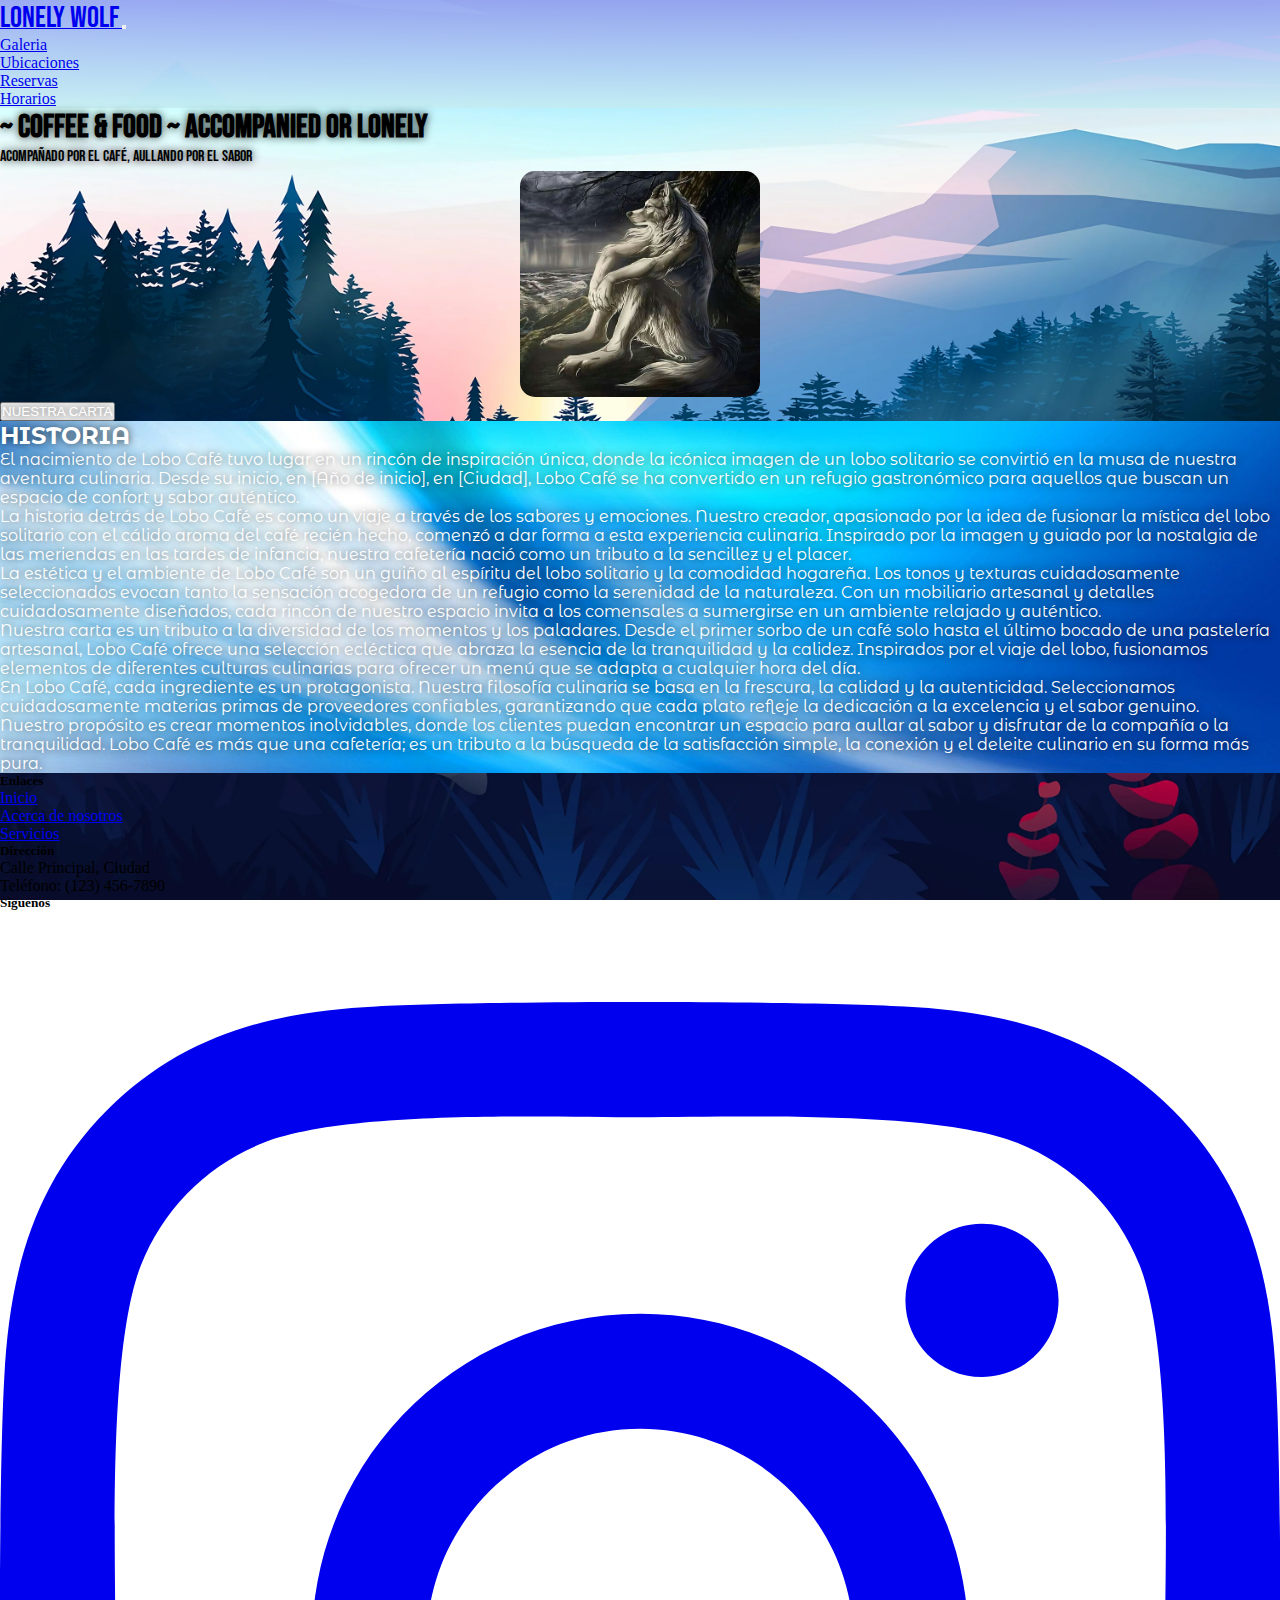
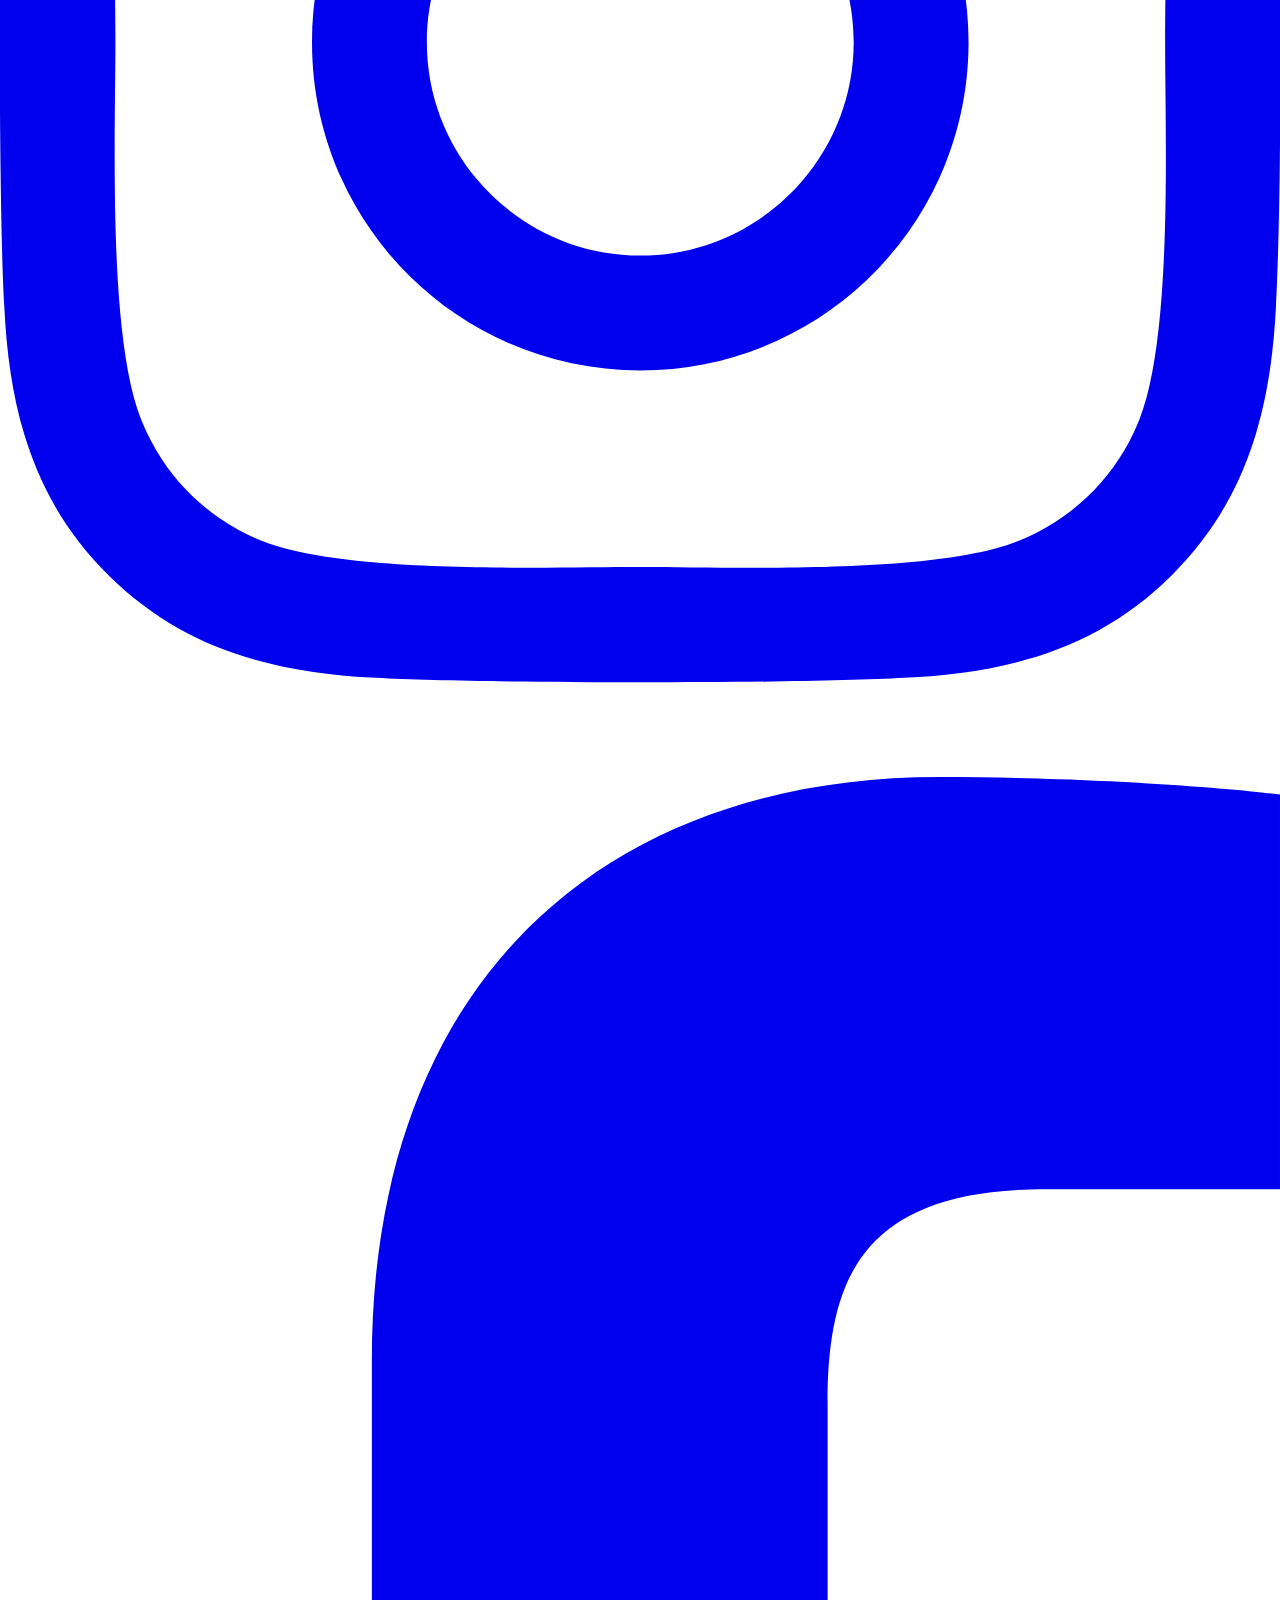
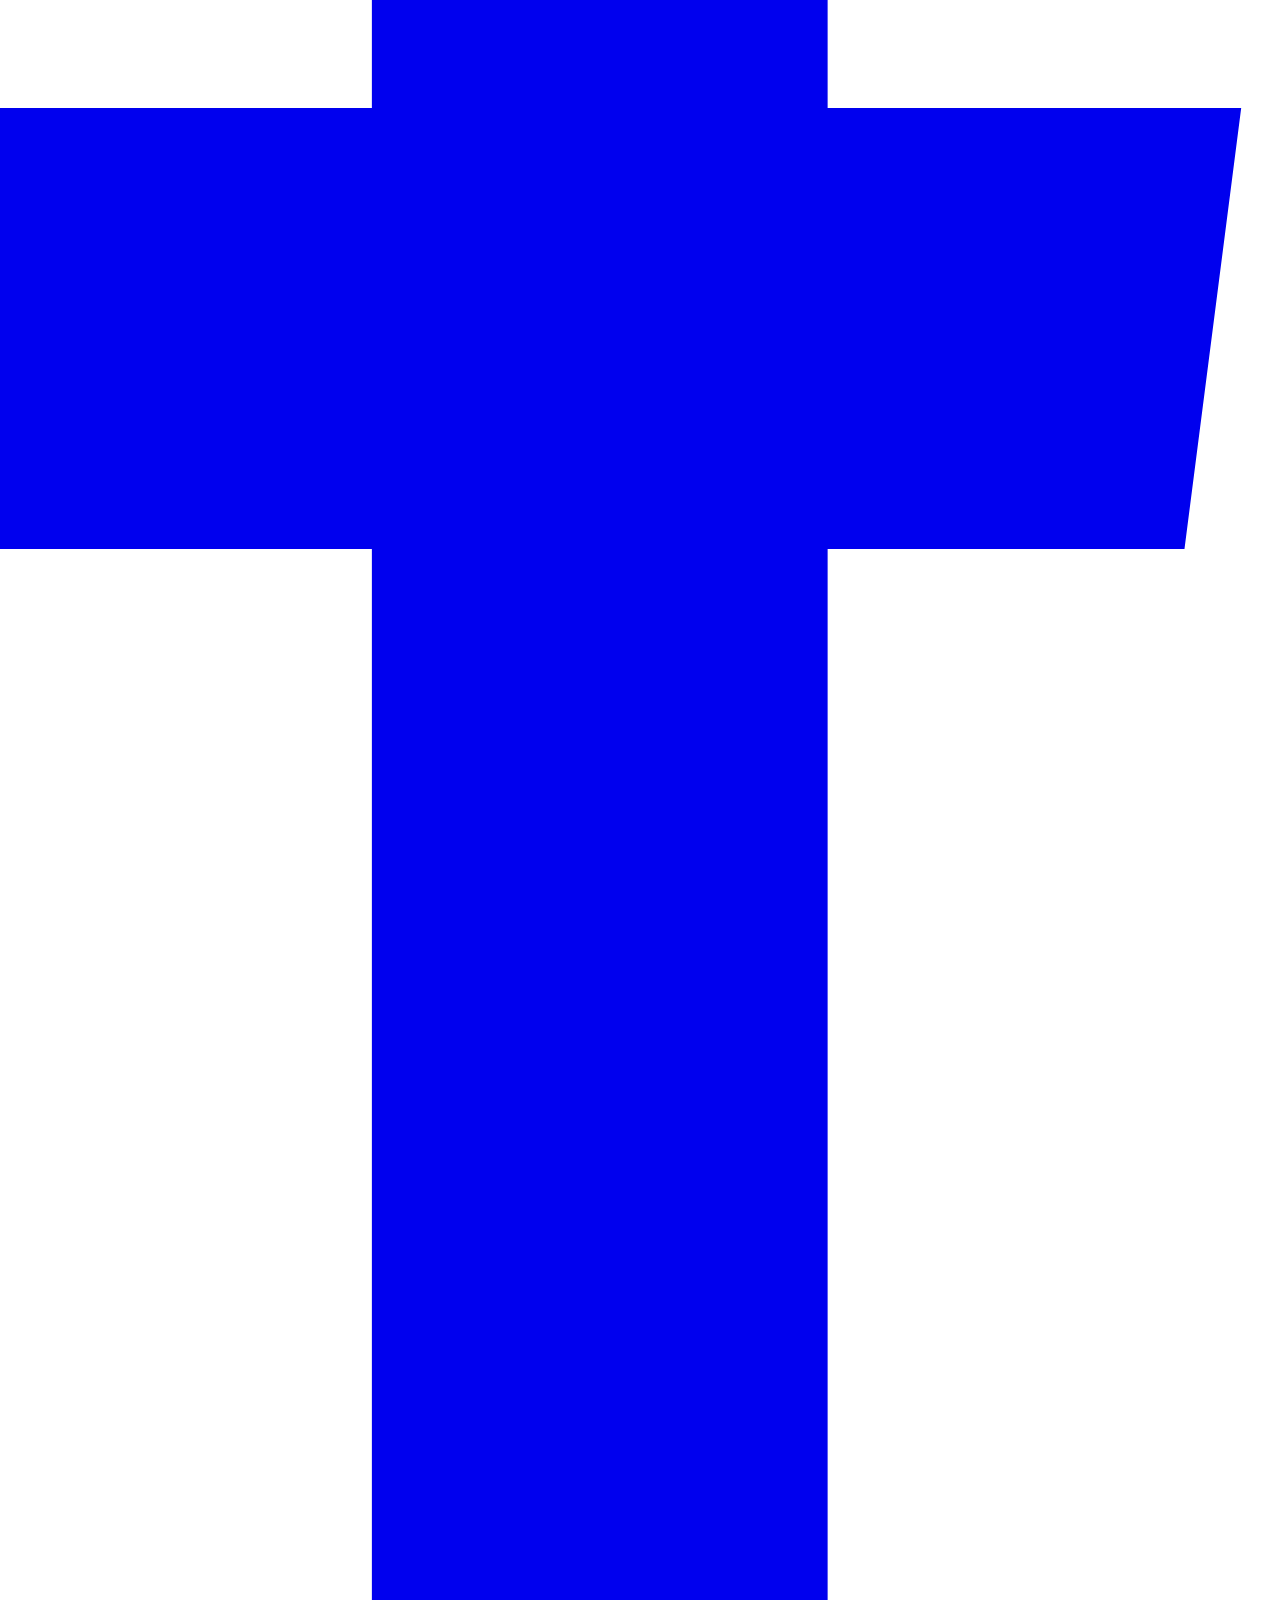
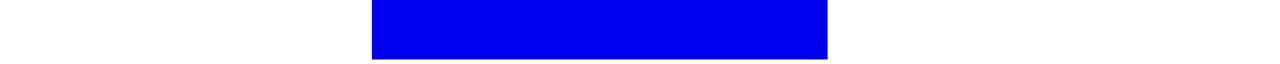
<file: index.html>
<!DOCTYPE html>
<html lang="en">
<head>
    <meta charset="UTF-8">
    <meta name="viewport" content="width=device-width, initial-scale=1.0">
    <!--boostrap-->
    <link href="https://cdn.jsdelivr.net/npm/bootstrap@5.3.1/dist/css/bootstrap.min.css" rel="stylesheet" integrity="sha384-4bw+/aepP/YC94hEpVNVgiZdgIC5+VKNBQNGCHeKRQN+PtmoHDEXuppvnDJzQIu9" crossorigin="anonymous">
    <!--css main-->
    <link rel="stylesheet" href="style.css">
    
    <title>project-2</title>
</head>

<body>
    <header id="header" class="site-header header--sticky header--not-sticked site-header--absolute">
        <nav class="navbar navbar-expand-md">
            <div class="container-fluid">
                <!--icono-->
                <a class="navbar-brand" href="./index.html">
                    <span class="text-primary">Lonely Wolf</span>
                </a>

                <!-- boton del menu -->
                <button class="navbar-toggler" type="button" data-bs-toggle="collapse" data-bs-target="#menu" aria-controls="navbarSupportedContent" aria-expanded="false" aria-label="Toggle navigation">
                    <span class="navbar-toggler-icon"></span>
                </button>

                <!--elementos del menu colapsado-->
                <div class="collapse navbar-collapse justify-content-end" id="menu">
                    <ul class="navbar-nav">
                        <li class="nav-item">
                            <a class="nav-link" href="./pages/galeria.html">Galeria</a>
                        </li>
                        <li class="nav-item">
                            <a class="nav-link" href="./pages/ubicaciones.html">Ubicaciones</a>
                        </li>
                        <li class="nav-item">
                            <a class="nav-link" href="./pages/reservas.html">Reservas</a>
                        </li>
                        <li class="nav-item">
                            <a class="nav-link" href="./pages/horarios.html">Horarios</a>
                        </li>
                    </ul>
                </div>
            </div>
        </nav>

            <h1 class="text-center first-title pt-2">~ COFFEE & FOOD ~ accompanied or lonely</h1>
            <p class="text-center slogan">Acompañado por el café, aullando por el sabor</p>

            <div class="container-first-photo container p-2">
                <img src="./img/lobosolitario.jpg" class="img-fluid photo-lonely-wolf" alt="">
            </div>

            <div class="d-grid gap-2 col-6 container mx-auto">
                <button class="btn btn-primary fw-bold desc-1 fs-5" type="button">NUESTRA CARTA</button>
            </div>
    </header>

    <main class="index-main">
        <div class="descripcion container-fluid">
                <div class="row">
                    <h2 class="text-center text-dark desc-1 fw-bold mt-2">HISTORIA</h2>
                    <div class="col-md-6 mx-auto">
                          <p class="desc-1 text-dark">El nacimiento de Lobo Café tuvo lugar en un rincón de inspiración única, donde la icónica imagen de un lobo solitario se convirtió en la musa de nuestra aventura culinaria. Desde su inicio, en [Año de inicio], en [Ciudad], Lobo Café se ha convertido en un refugio gastronómico para aquellos que buscan un espacio de confort y sabor auténtico.</p>
                          <p class="desc-1 text-dark">La historia detrás de Lobo Café es como un viaje a través de los sabores y emociones. Nuestro creador, apasionado por la idea de fusionar la mística del lobo solitario con el cálido aroma del café recién hecho, comenzó a dar forma a esta experiencia culinaria. Inspirado por la imagen y guiado por la nostalgia de las meriendas en las tardes de infancia, nuestra cafetería nació como un tributo a la sencillez y el placer.</p>
                          <p class="desc-1 text-dark"> La estética y el ambiente de Lobo Café son un guiño al espíritu del lobo solitario y la comodidad hogareña. Los tonos y texturas cuidadosamente seleccionados evocan tanto la sensación acogedora de un refugio como la serenidad de la naturaleza. Con un mobiliario artesanal y detalles cuidadosamente diseñados, cada rincón de nuestro espacio invita a los comensales a sumergirse en un ambiente relajado y auténtico.</p>
                    </div>
                    <div class="col-md-6 mx-auto">
                        <p class="desc-1 text-dark">Nuestra carta es un tributo a la diversidad de los momentos y los paladares. Desde el primer sorbo de un café solo hasta el último bocado de una pastelería artesanal, Lobo Café ofrece una selección ecléctica que abraza la esencia de la tranquilidad y la calidez. Inspirados por el viaje del lobo, fusionamos elementos de diferentes culturas culinarias para ofrecer un menú que se adapta a cualquier hora del día.</p>
                        <p class="desc-1 text-dark">En Lobo Café, cada ingrediente es un protagonista. Nuestra filosofía culinaria se basa en la frescura, la calidad y la autenticidad. Seleccionamos cuidadosamente materias primas de proveedores confiables, garantizando que cada plato refleje la dedicación a la excelencia y el sabor genuino.</p>
                        <p class="desc-1 text-dark">Nuestro propósito es crear momentos inolvidables, donde los clientes puedan encontrar un espacio para aullar al sabor y disfrutar de la compañía o la tranquilidad. Lobo Café es más que una cafetería; es un tributo a la búsqueda de la satisfacción simple, la conexión y el deleite culinario en su forma más pura.</p>  
                    </div>
                </div>
        </div>
    </main>

    <footer class="bg-dark text-white text-center py-4">
        <div class="container">
            <div class="row">
                <div class="col-md-4">
                    <h5>Enlaces</h5>
                    <ul class="list-unstyled">
                        <li><a href="./index.html">Inicio</a></li>
                        <li><a href="#">Acerca de nosotros</a></li>
                        <li><a href="#">Servicios</a></li>
                    </ul>
                </div>
                <div class="col-md-4">
                    <h5>Dirección</h5>
                    <p>Calle Principal, Ciudad</p>
                    <p>Teléfono: (123) 456-7890</p>
                </div>
                <div class="col-md-4">
                    <h5>Síguenos</h5>
                    <a href="https://instagram.com/" title="Instagram" target="_blank">
                    <svg class="svg-inline--fa fa-instagram fa-w-14 ig" aria-hidden="true" data-prefix="fab" data-icon="instagram" role="img" xmlns="http://www.w3.org/2000/svg" viewBox="0 0 448 512" data-fa-i2svg=""><path fill="currentColor" d="M224.1 141c-63.6 0-114.9 51.3-114.9 114.9s51.3 114.9 114.9 114.9S339 319.5 339 255.9 287.7 141 224.1 141zm0 189.6c-41.1 0-74.7-33.5-74.7-74.7s33.5-74.7 74.7-74.7 74.7 33.5 74.7 74.7-33.6 74.7-74.7 74.7zm146.4-194.3c0 14.9-12 26.8-26.8 26.8-14.9 0-26.8-12-26.8-26.8s12-26.8 26.8-26.8 26.8 12 26.8 26.8zm76.1 27.2c-1.7-35.9-9.9-67.7-36.2-93.9-26.2-26.2-58-34.4-93.9-36.2-37-2.1-147.9-2.1-184.9 0-35.8 1.7-67.6 9.9-93.9 36.1s-34.4 58-36.2 93.9c-2.1 37-2.1 147.9 0 184.9 1.7 35.9 9.9 67.7 36.2 93.9s58 34.4 93.9 36.2c37 2.1 147.9 2.1 184.9 0 35.9-1.7 67.7-9.9 93.9-36.2 26.2-26.2 34.4-58 36.2-93.9 2.1-37 2.1-147.8 0-184.8zM398.8 388c-7.8 19.6-22.9 34.7-42.6 42.6-29.5 11.7-99.5 9-132.1 9s-102.7 2.6-132.1-9c-19.6-7.8-34.7-22.9-42.6-42.6-11.7-29.5-9-99.5-9-132.1s-2.6-102.7 9-132.1c7.8-19.6 22.9-34.7 42.6-42.6 29.5-11.7 99.5-9 132.1-9s102.7-2.6 132.1 9c19.6 7.8 34.7 22.9 42.6 42.6 11.7 29.5 9 99.5 9 132.1s2.7 102.7-9 132.1z"></path></svg></a>
                    <a href="https://www.facebook.com/panerarosa/" title="Facebook" target="_blank">
                    <svg class="svg-inline--fa fa-facebook-f fa-w-9 fb" aria-hidden="true" data-prefix="fab" data-icon="facebook-f" role="img" xmlns="http://www.w3.org/2000/svg" viewBox="0 0 264 512" data-fa-i2svg=""><path fill="currentColor" d="M76.7 512V283H0v-91h76.7v-71.7C76.7 42.4 124.3 0 193.8 0c33.3 0 61.9 2.5 70.2 3.6V85h-48.2c-37.8 0-45.1 18-45.1 44.3V192H256l-11.7 91h-73.6v229"></path></svg></a>
                </div>
            </div>
        </div>
    </footer>
    


    <!--boostrap-->
    <script src="https://cdn.jsdelivr.net/npm/bootstrap@5.3.1/dist/js/bootstrap.bundle.min.js" integrity="sha384-HwwvtgBNo3bZJJLYd8oVXjrBZt8cqVSpeBNS5n7C8IVInixGAoxmnlMuBnhbgrkm" crossorigin="anonymous"></script>
</body>
</html>
</file>
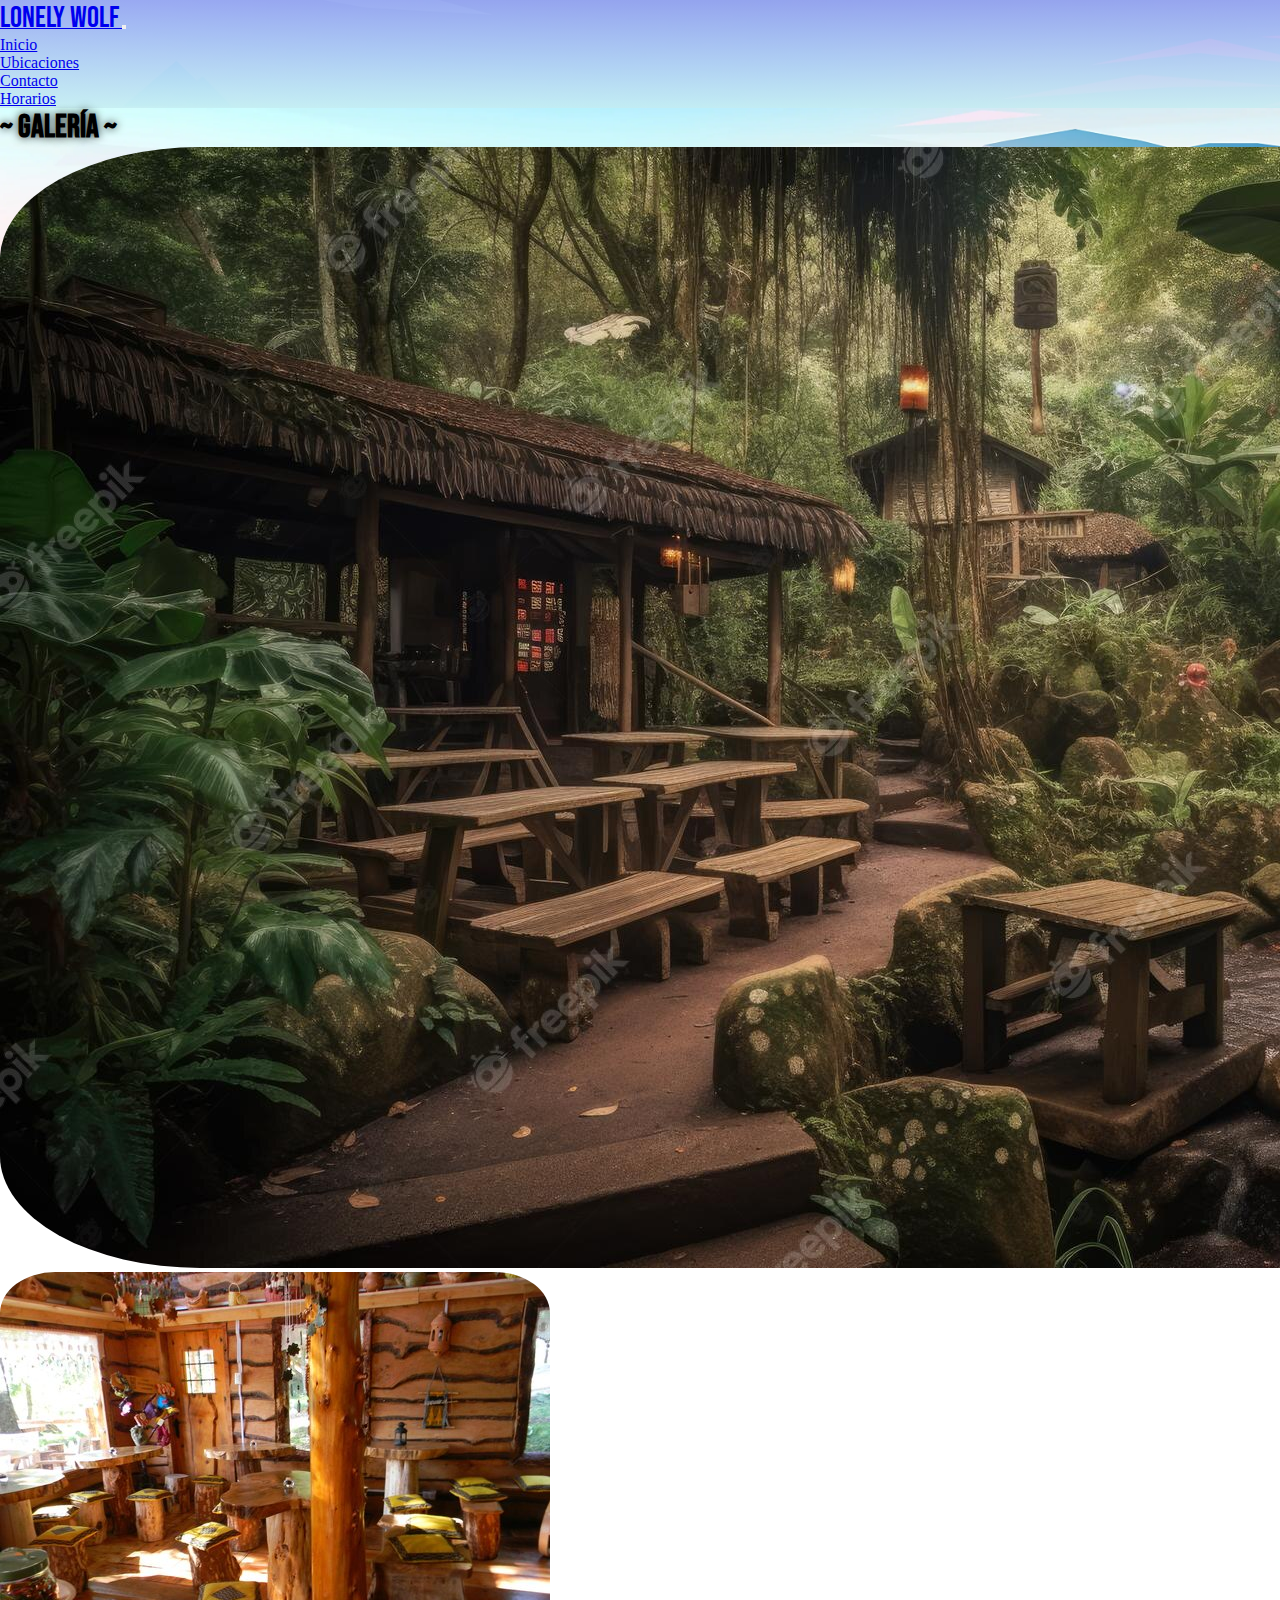
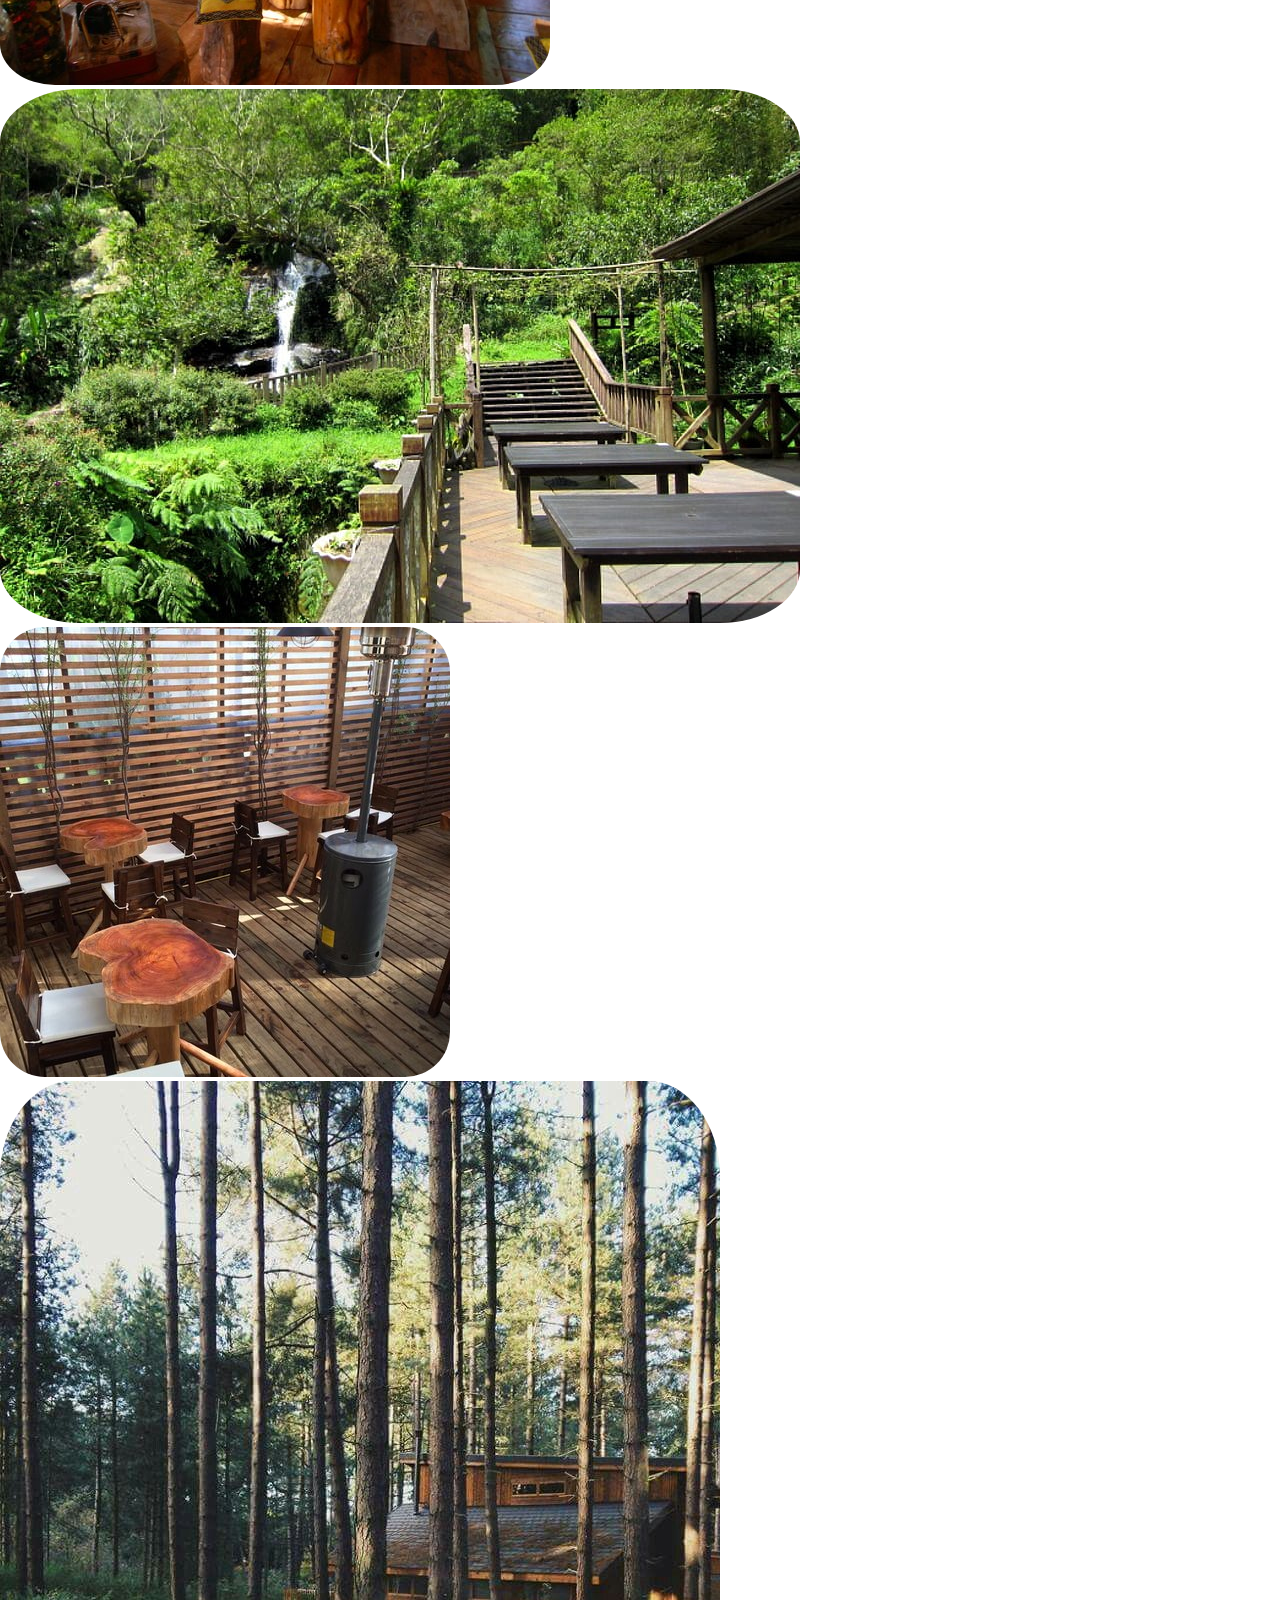
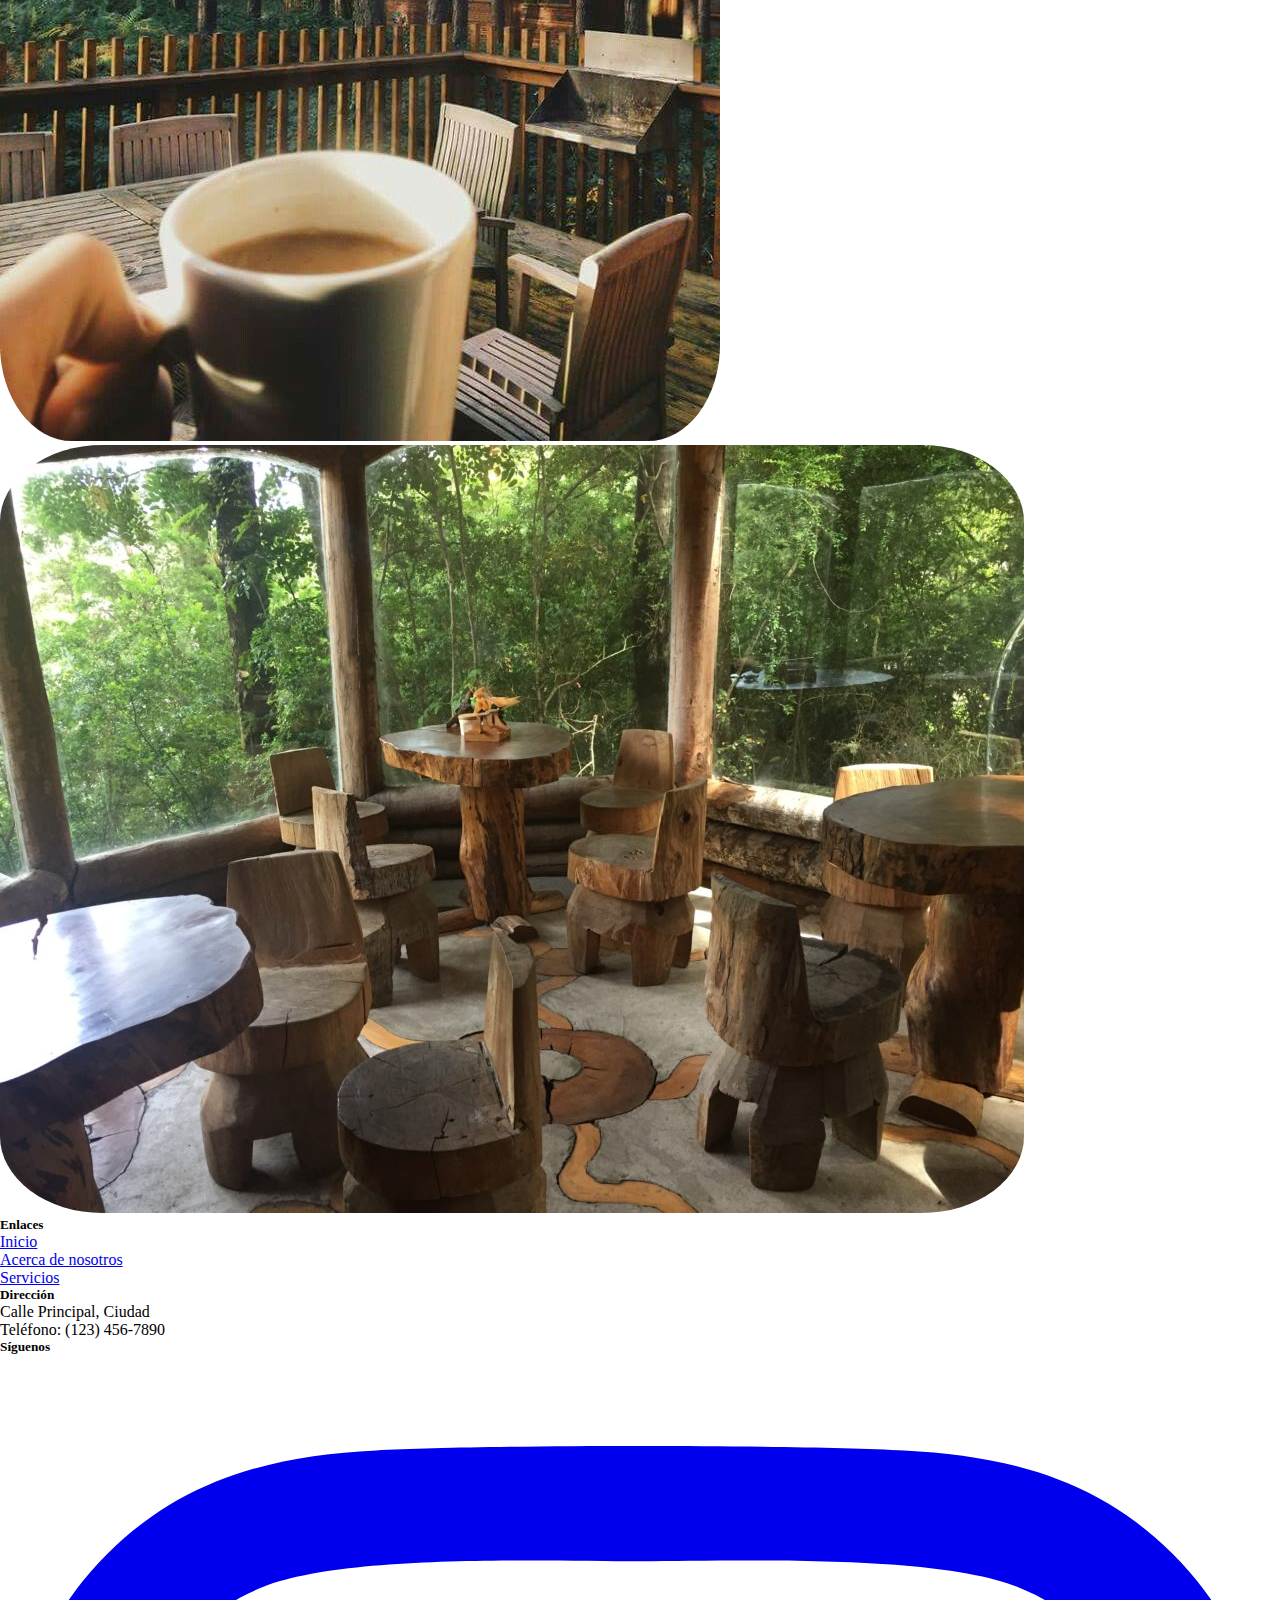
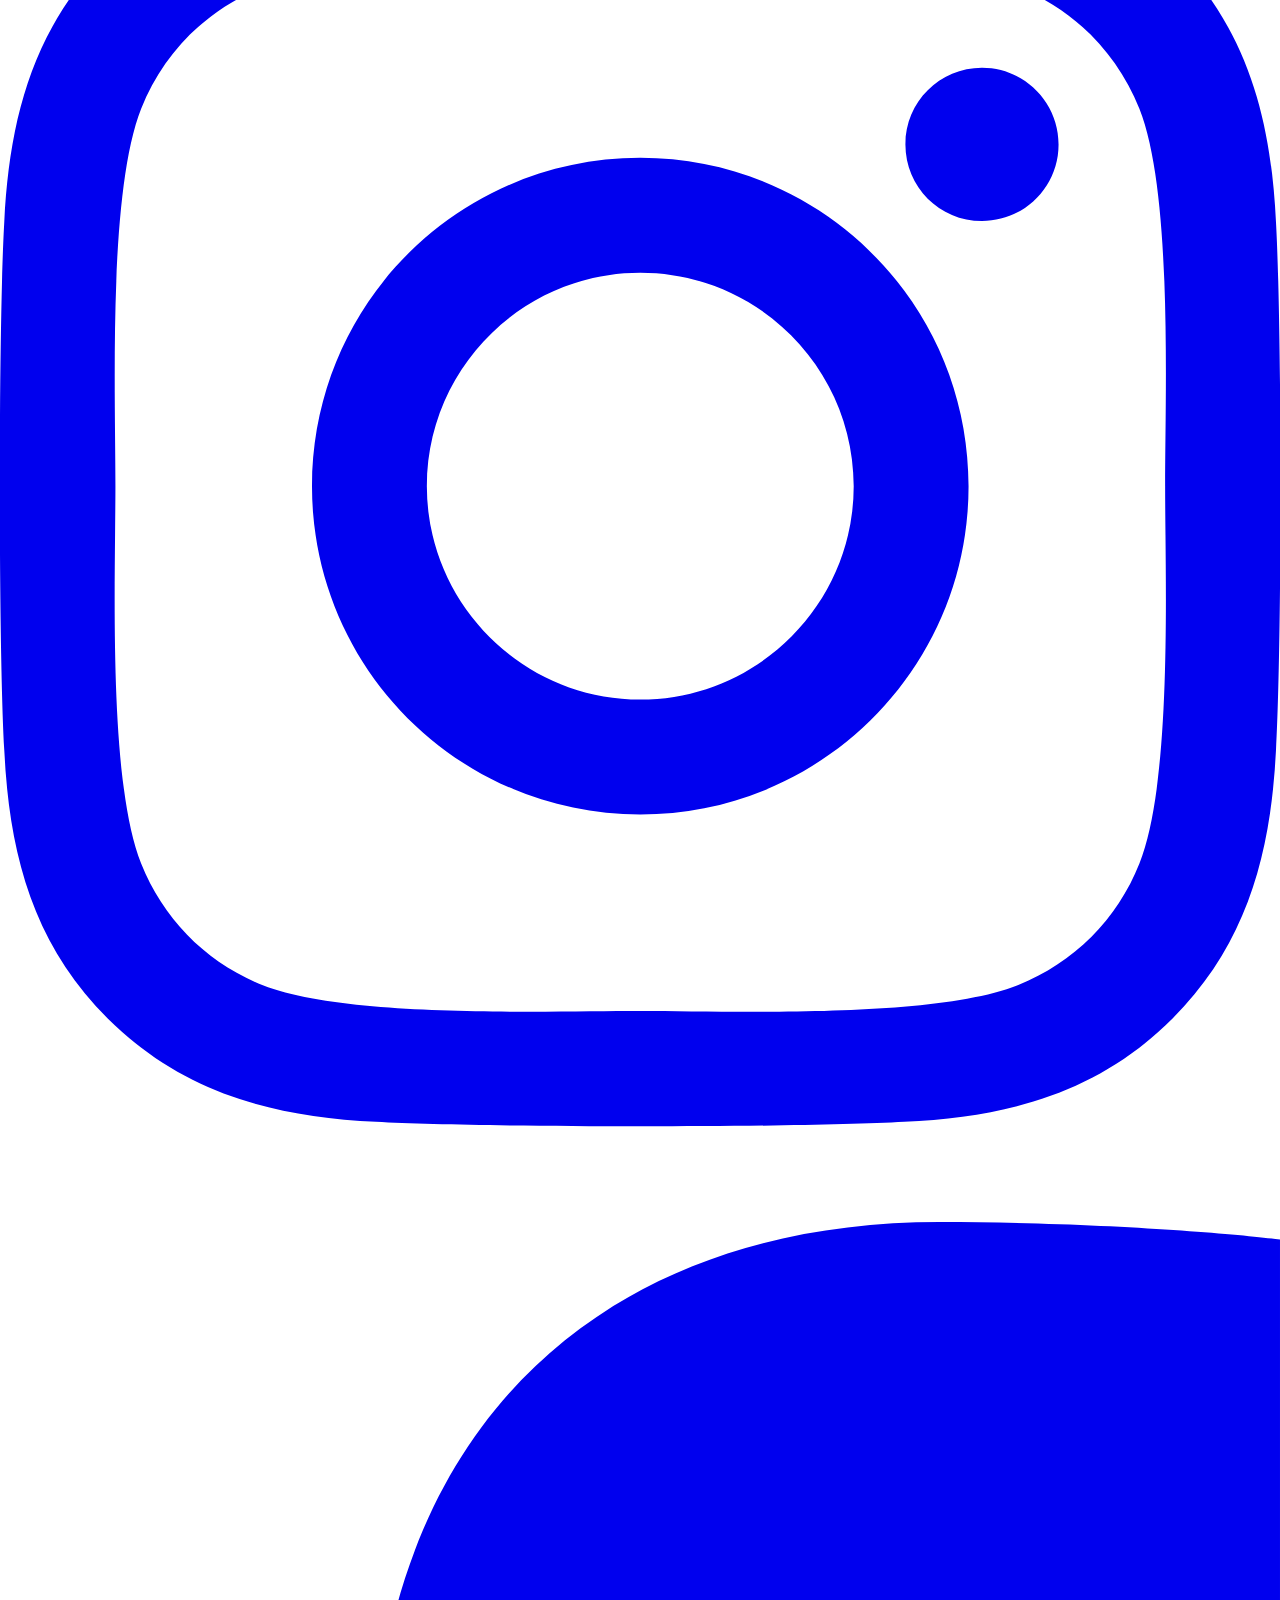
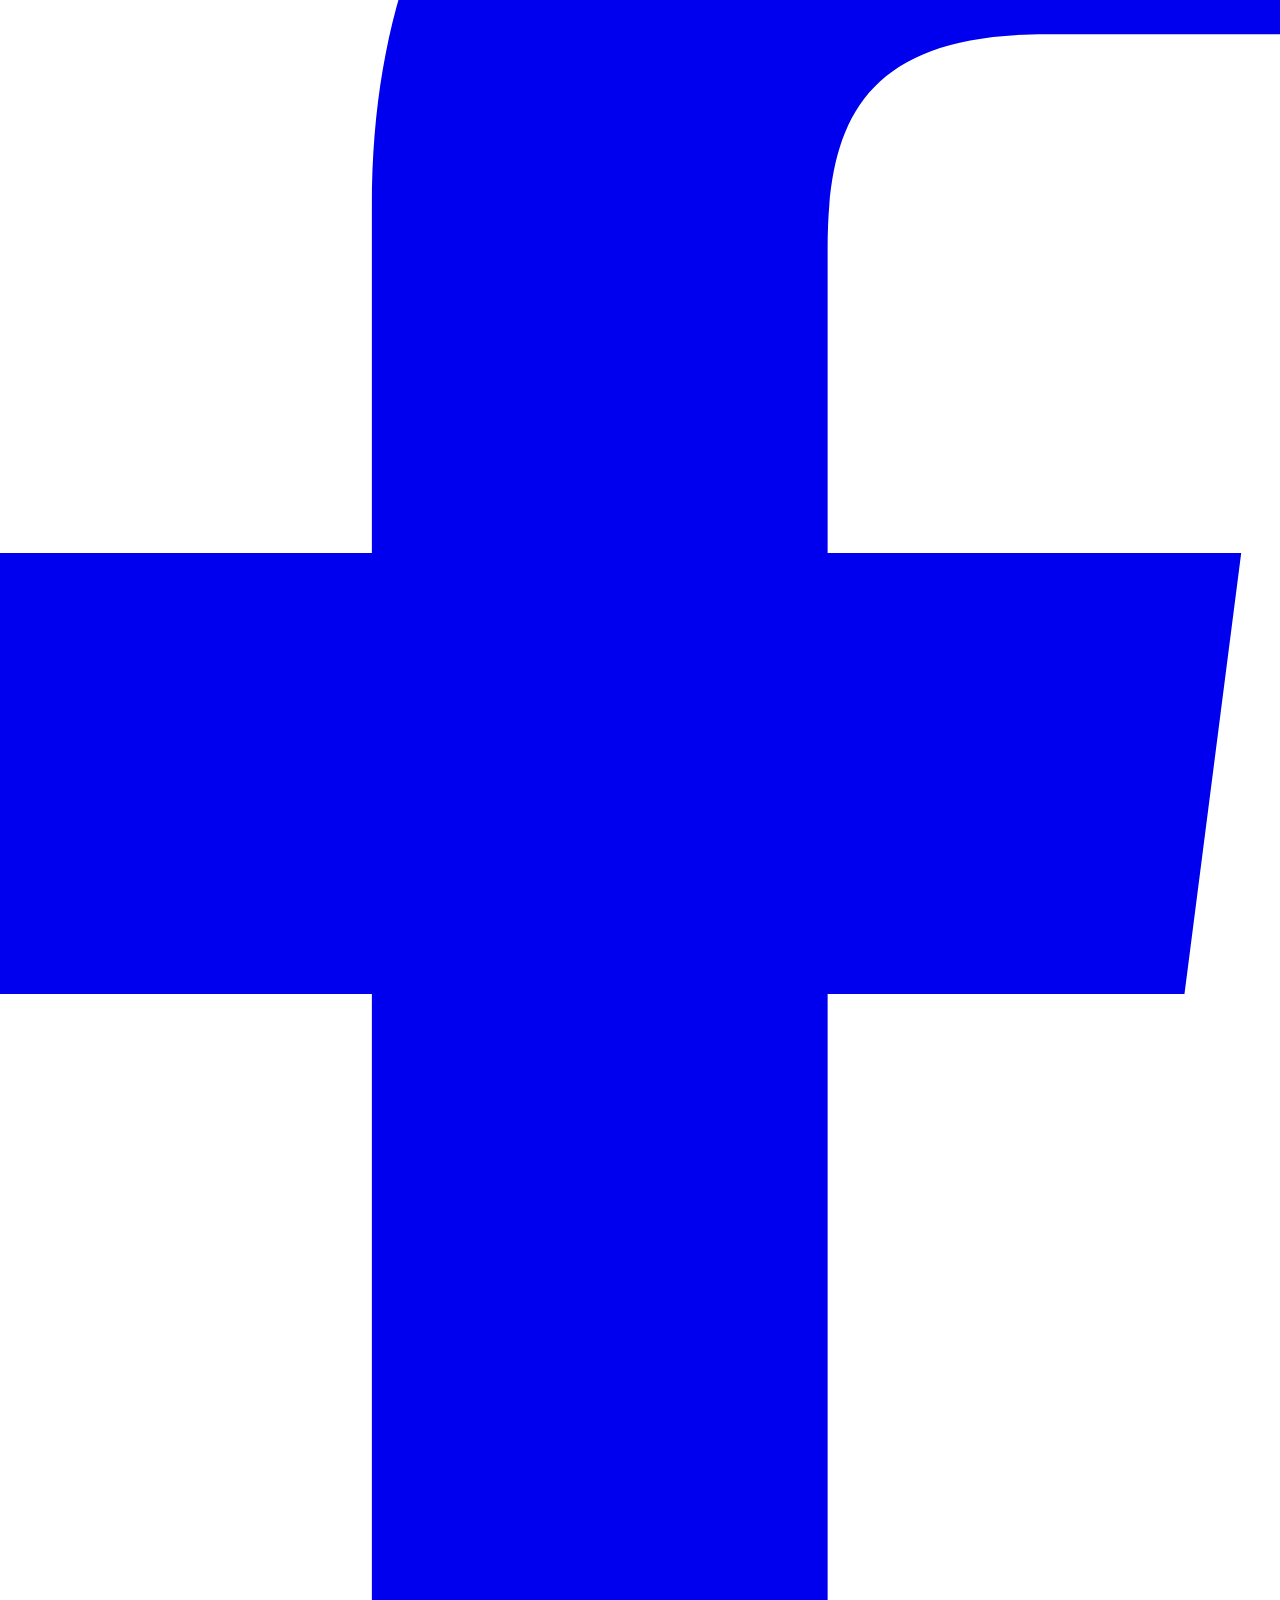
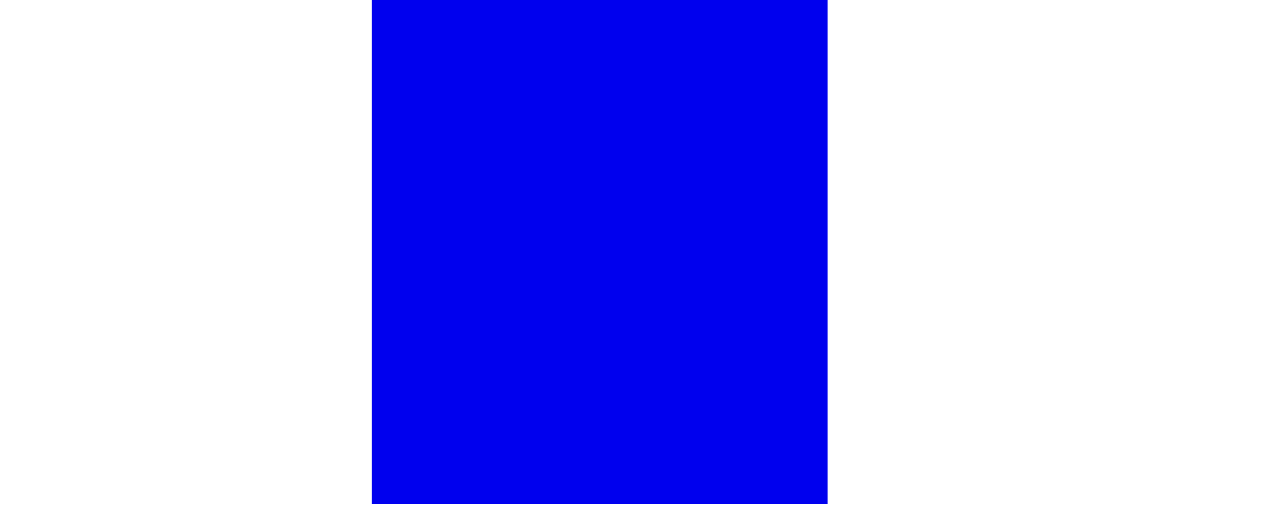
<file: pages/galeria.html>
<!DOCTYPE html>
<html lang="en">
<head>
    <meta charset="UTF-8">
    <meta name="viewport" content="width=device-width, initial-scale=1.0">
    <link rel="stylesheet" href="../style.css">
    <link href="https://cdn.jsdelivr.net/npm/bootstrap@5.3.1/dist/css/bootstrap.min.css" rel="stylesheet" integrity="sha384-4bw+/aepP/YC94hEpVNVgiZdgIC5+VKNBQNGCHeKRQN+PtmoHDEXuppvnDJzQIu9" crossorigin="anonymous">
    <title>Galeria</title>
</head>
<body>
    <header id="header" class="site-header header--sticky header--not-sticked site-header--absolute">
        <nav class="navbar navbar-expand-md">
            <div class="container-fluid">
                <!--icono-->
                <a class="navbar-brand" href="../index.html">
                    
                    <span class="text-primary">Lonely Wolf</span>
                </a>

                <!-- boton del menu -->
                <button class="navbar-toggler" type="button" data-bs-toggle="collapse" data-bs-target="#menu" aria-controls="navbarSupportedContent" aria-expanded="false" aria-label="Toggle navigation">
                    <span class="navbar-toggler-icon"></span>
                </button>

                <!--elementos del menu colapsado-->
                <div class="collapse navbar-collapse justify-content-end" id="menu">
                    <ul class="navbar-nav">
                        <li class="nav-item">
                            <a class="nav-link" href="../index.html">Inicio</a>
                        </li>
                        <li class="nav-item">
                            <a class="nav-link" href="./ubicaciones.html">Ubicaciones</a>
                        </li>
                        <li class="nav-item">
                            <a class="nav-link" href="./reservas.html">Contacto</a>
                        </li>
                        <li class="nav-item">
                            <a class="nav-link" href="./horarios.html">Horarios</a>
                        </li>
                    </ul>
                </div>
            </div>
        </nav>

        <h1 class="text-center first-title pt-2">~ GALERÍA ~</h1>
    </header>

    <main class="page-galeria">
        <div class="galeria container-fluid">
            <div class="row">
                <div class="col-md-4">
                    <img src="../img/cafeteria-o-pueblo-bosque-selva_849688-870.jpg" class="img-fluid pb-4 px-3 pt-0 w-100 h-100 photo-shine" alt="cafeteria_en_el_bosque">
                </div>
                <div class="col-md-4">
                    <img src="../img/bosque-de-los-ngen.jpg" class="img-fluid pb-4 px-3 pt-0 w-100 h-200 photo-shine" alt="cafeteria_en_una_cabaña">
                </div>
                <div class="col-md-4">
                    <img src="../img/HD-wallpaper-waterfalls-coffee-shop-forest-trail-coffee-shop-tables-and-chairs-wood-waterfalls.jpg" class="img-fluid pb-4 px-3 pt-0 w-100 h-100 photo-shine" alt="cafeteria_en_un_bosque_con_cascada_de_fondo">
                </div>
                <div class="col-md-4">
                    <img src="../img/algunos-espacios-y-productos.jpg" class="img-fluid pb-4 px-3 pt-0 w-100 h-100 photo-shine" alt="cafeteria_en_cabaña">
                </div>
                <div class="col-md-4">
                    <img src="../img/5ebe18055fd2b936eaaf891447714d1e.jpg" class="img-fluid pb-4 px-3 pt-0 w-100 h-100 photo-shine" alt="">
                </div>
                <div class="col-md-4">
                    <img src="../img/IMG_6224-1024x768.jpg" class="img-fluid pb-4 px-3 pt-0 w-100 h-100 photo-shine" alt="cafeteria_en_un_bosque_lindo">
                </div>
            </div>
        </div>
    </main>

    <footer class="bg-dark text-white text-center py-4">
        <div class="container">
            <div class="row">
                <div class="col-md-4">
                    <h5>Enlaces</h5>
                    <ul class="list-unstyled">
                        <li><a href="#">Inicio</a></li>
                        <li><a href="#">Acerca de nosotros</a></li>
                        <li><a href="#">Servicios</a></li>
                    </ul>
                </div>
                <div class="col-md-4">
                    <h5>Dirección</h5>
                    <p>Calle Principal, Ciudad</p>
                    <p>Teléfono: (123) 456-7890</p>
                </div>
                <div class="col-md-4">
                    <h5>Síguenos</h5>
                    <a href="https://instagram.com/" title="Instagram" target="_blank">
                    <svg class="svg-inline--fa fa-instagram fa-w-14 ig" aria-hidden="true" data-prefix="fab" data-icon="instagram" role="img" xmlns="http://www.w3.org/2000/svg" viewBox="0 0 448 512" data-fa-i2svg=""><path fill="currentColor" d="M224.1 141c-63.6 0-114.9 51.3-114.9 114.9s51.3 114.9 114.9 114.9S339 319.5 339 255.9 287.7 141 224.1 141zm0 189.6c-41.1 0-74.7-33.5-74.7-74.7s33.5-74.7 74.7-74.7 74.7 33.5 74.7 74.7-33.6 74.7-74.7 74.7zm146.4-194.3c0 14.9-12 26.8-26.8 26.8-14.9 0-26.8-12-26.8-26.8s12-26.8 26.8-26.8 26.8 12 26.8 26.8zm76.1 27.2c-1.7-35.9-9.9-67.7-36.2-93.9-26.2-26.2-58-34.4-93.9-36.2-37-2.1-147.9-2.1-184.9 0-35.8 1.7-67.6 9.9-93.9 36.1s-34.4 58-36.2 93.9c-2.1 37-2.1 147.9 0 184.9 1.7 35.9 9.9 67.7 36.2 93.9s58 34.4 93.9 36.2c37 2.1 147.9 2.1 184.9 0 35.9-1.7 67.7-9.9 93.9-36.2 26.2-26.2 34.4-58 36.2-93.9 2.1-37 2.1-147.8 0-184.8zM398.8 388c-7.8 19.6-22.9 34.7-42.6 42.6-29.5 11.7-99.5 9-132.1 9s-102.7 2.6-132.1-9c-19.6-7.8-34.7-22.9-42.6-42.6-11.7-29.5-9-99.5-9-132.1s-2.6-102.7 9-132.1c7.8-19.6 22.9-34.7 42.6-42.6 29.5-11.7 99.5-9 132.1-9s102.7-2.6 132.1 9c19.6 7.8 34.7 22.9 42.6 42.6 11.7 29.5 9 99.5 9 132.1s2.7 102.7-9 132.1z"></path></svg></a>
                    <a href="https://www.facebook.com/panerarosa/" title="Facebook" target="_blank">
                    <svg class="svg-inline--fa fa-facebook-f fa-w-9 fb" aria-hidden="true" data-prefix="fab" data-icon="facebook-f" role="img" xmlns="http://www.w3.org/2000/svg" viewBox="0 0 264 512" data-fa-i2svg=""><path fill="currentColor" d="M76.7 512V283H0v-91h76.7v-71.7C76.7 42.4 124.3 0 193.8 0c33.3 0 61.9 2.5 70.2 3.6V85h-48.2c-37.8 0-45.1 18-45.1 44.3V192H256l-11.7 91h-73.6v229"></path></svg></a>
                </div>
            </div>
        </div>
    </footer>

    <script src="https://cdn.jsdelivr.net/npm/bootstrap@5.3.1/dist/js/bootstrap.bundle.min.js" integrity="sha384-HwwvtgBNo3bZJJLYd8oVXjrBZt8cqVSpeBNS5n7C8IVInixGAoxmnlMuBnhbgrkm" crossorigin="anonymous"></script>
</body>


</html>
</file>
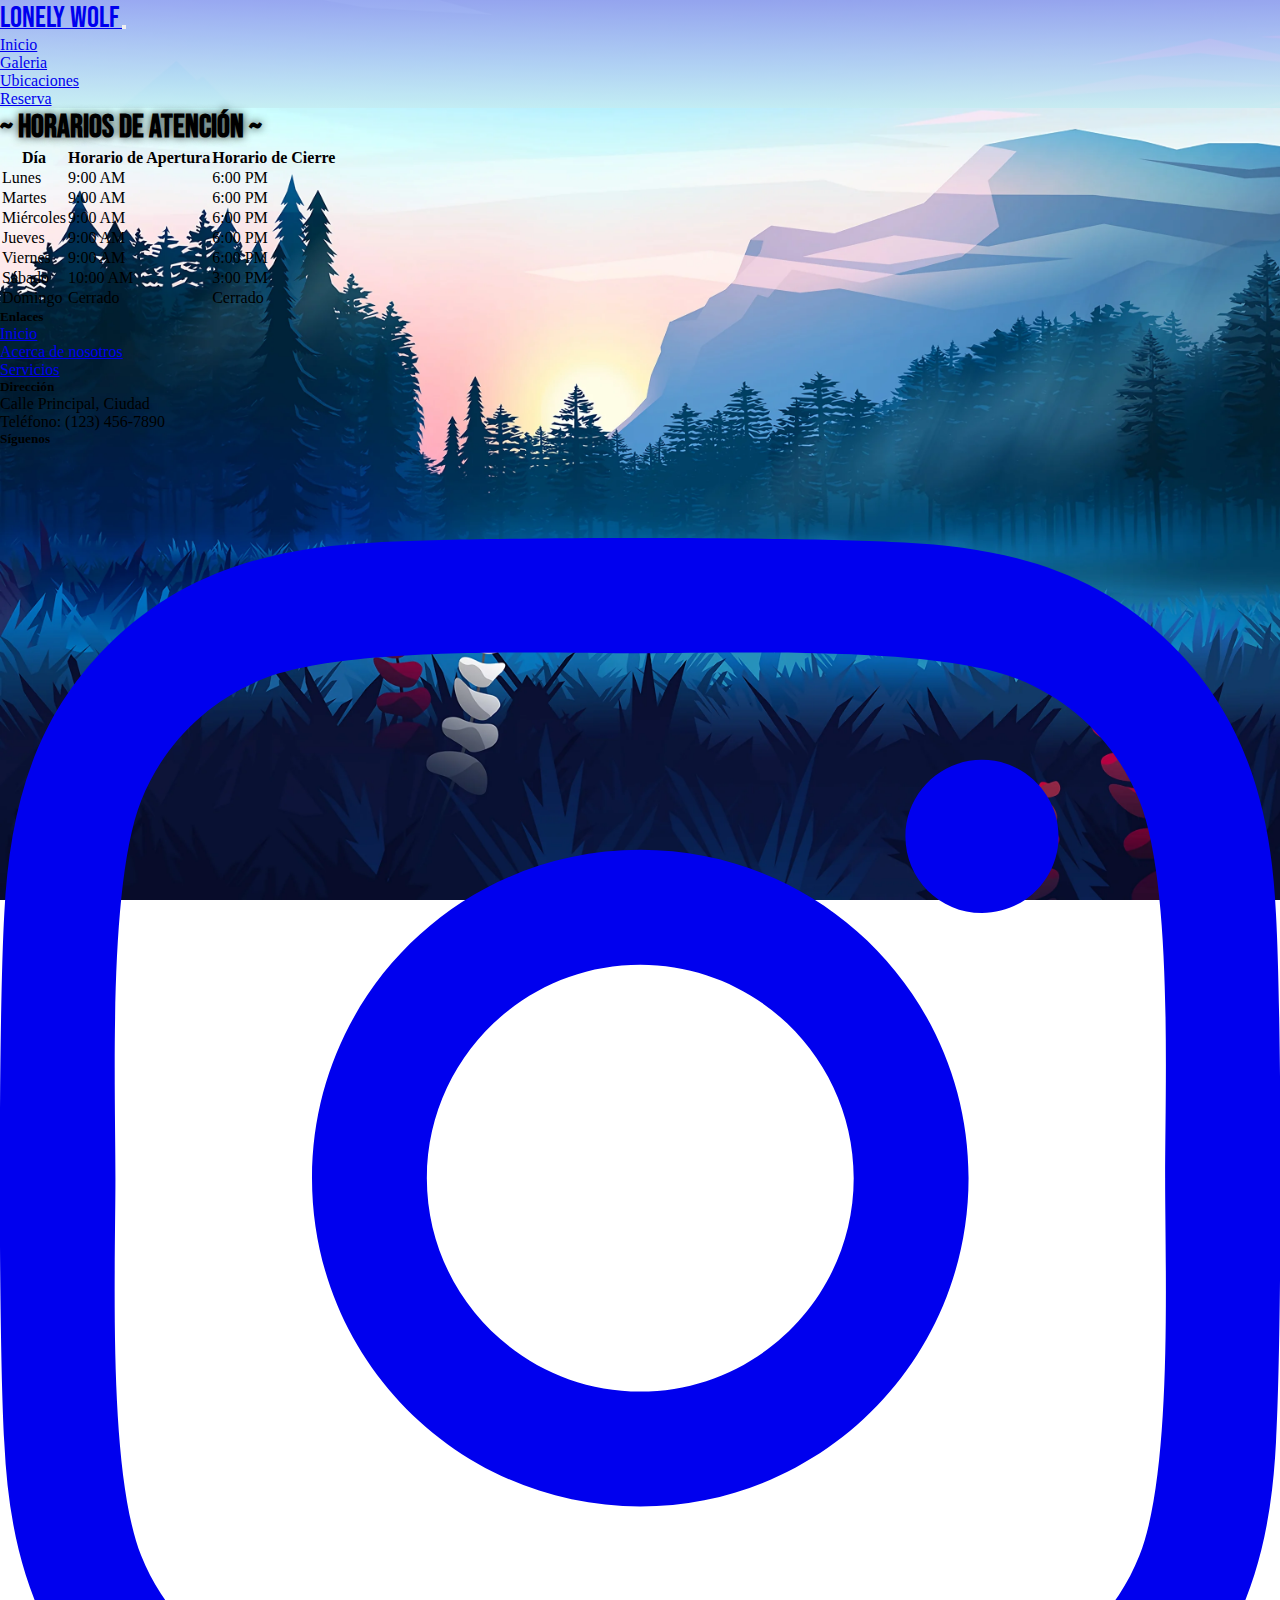
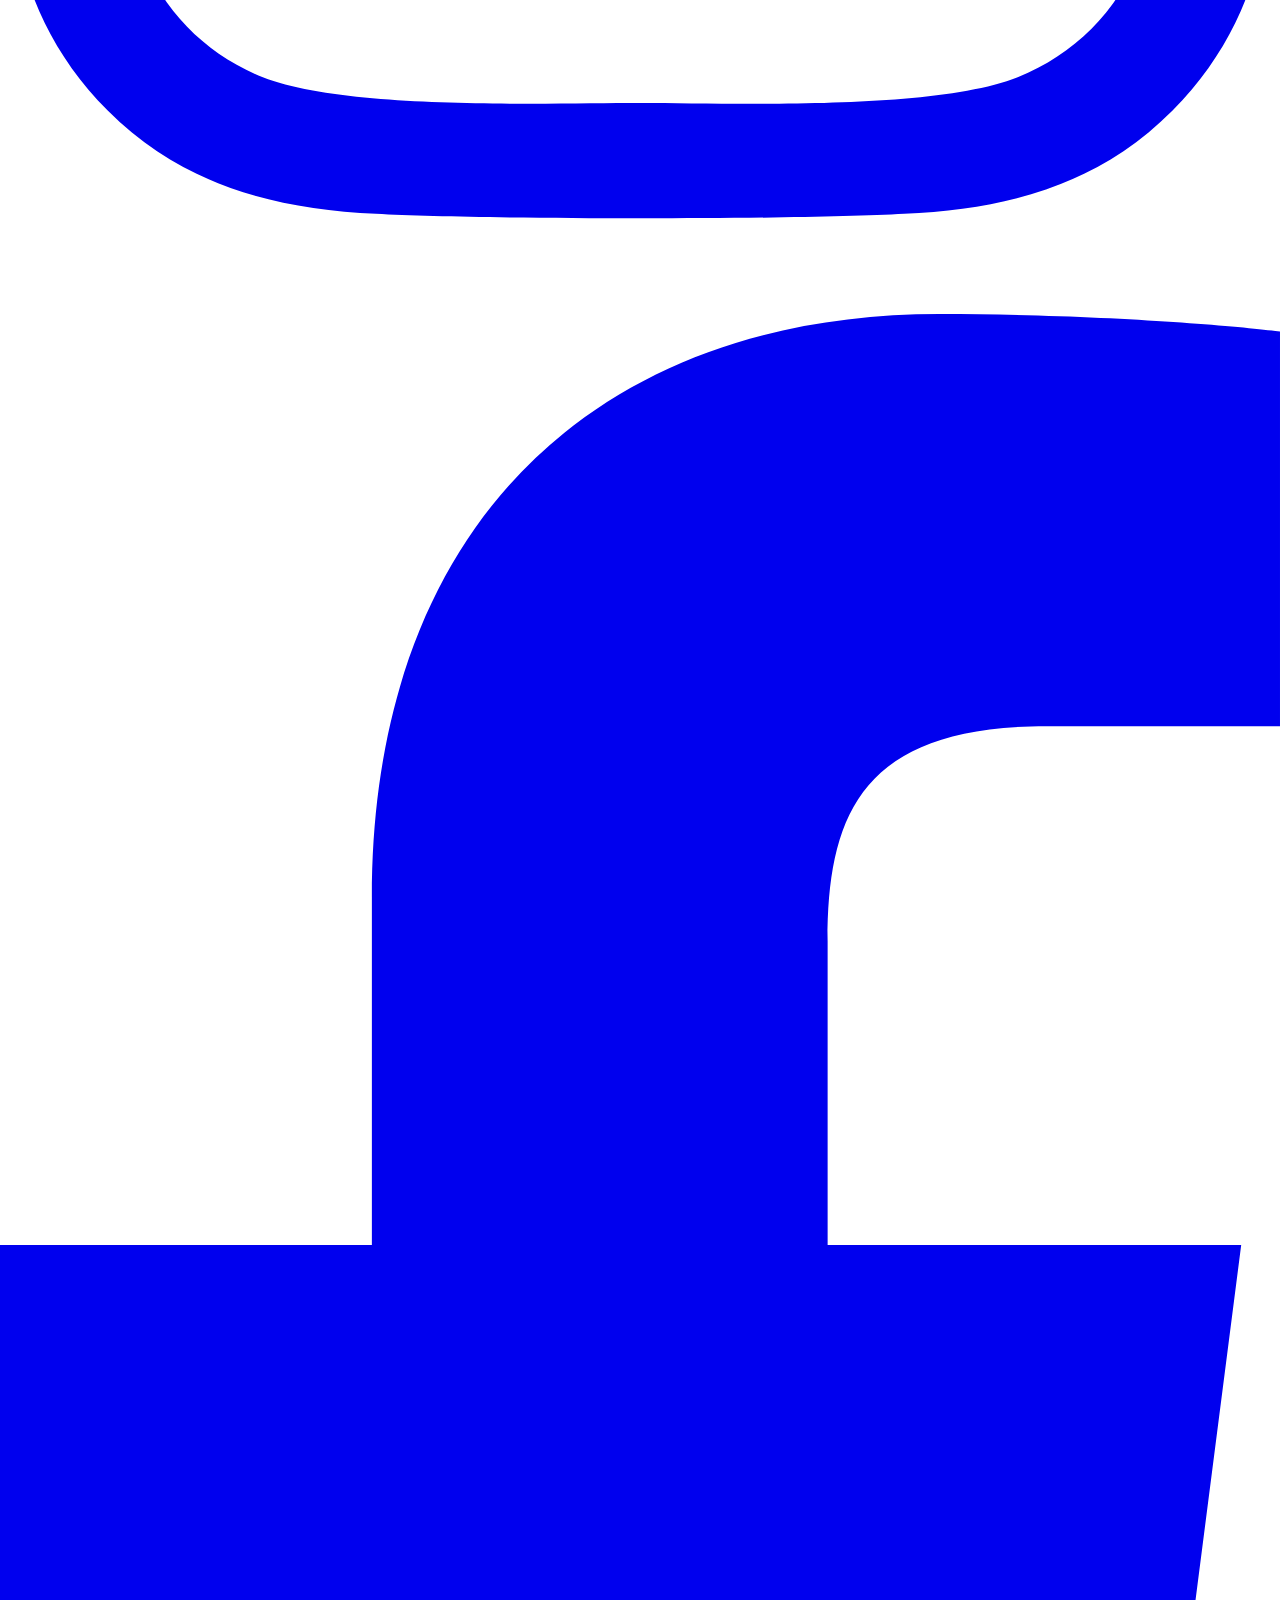
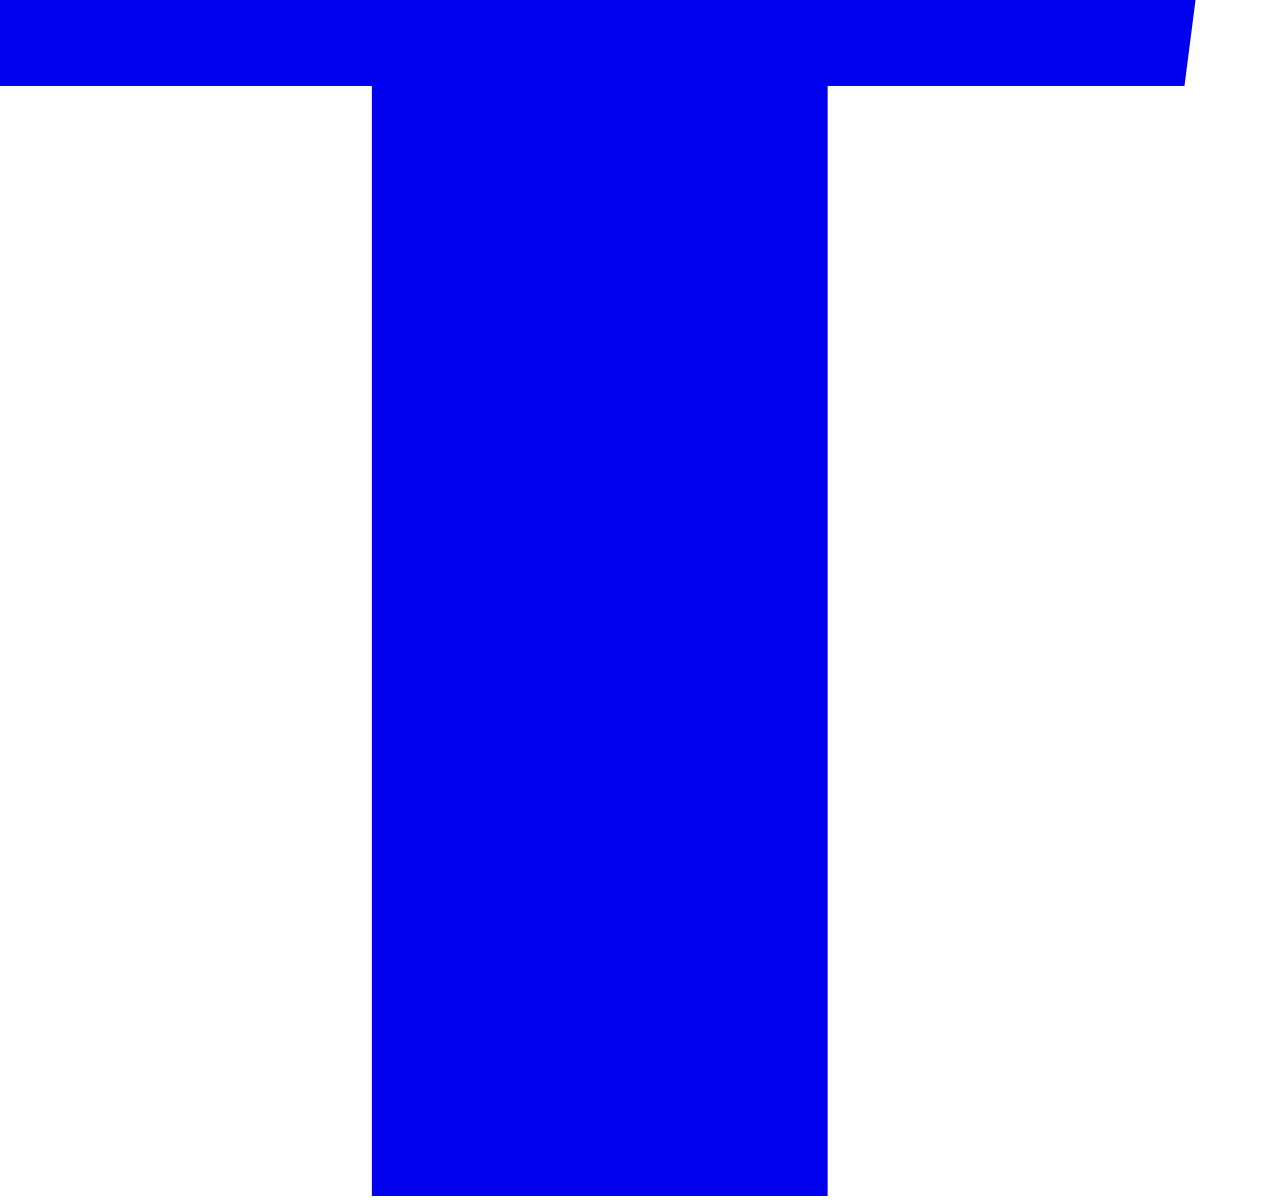
<file: pages/horarios.html>
<!DOCTYPE html>
<html lang="en">
<head>
    <meta charset="UTF-8">
    <meta name="viewport" content="width=device-width, initial-scale=1.0">
    <link href="https://cdn.jsdelivr.net/npm/bootstrap@5.3.1/dist/css/bootstrap.min.css" rel="stylesheet" integrity="sha384-4bw+/aepP/YC94hEpVNVgiZdgIC5+VKNBQNGCHeKRQN+PtmoHDEXuppvnDJzQIu9" crossorigin="anonymous">
    <link rel="stylesheet" href="../style.css">
    <title>Horarios</title>
</head>
<body>
    <header id="header" class="site-header header--sticky header--not-sticked site-header--absolute">
        <nav class="navbar navbar-expand-md">
            <div class="container-fluid">
                <!--icono-->
                <a class="navbar-brand" href="../index.html">
                    
                    <span class="text-primary">Lonely Wolf</span>
                </a>

                <!-- boton del menu -->
                <button class="navbar-toggler" type="button" data-bs-toggle="collapse" data-bs-target="#menu" aria-controls="navbarSupportedContent" aria-expanded="false" aria-label="Toggle navigation">
                    <span class="navbar-toggler-icon"></span>
                </button>

                <!--elementos del menu colapsado-->
                <div class="collapse navbar-collapse justify-content-end" id="menu">
                    <ul class="navbar-nav">
                        <li class="nav-item">
                            <a class="nav-link" href="../index.html">Inicio</a>
                        </li>
                        <li class="nav-item">
                            <a class="nav-link" href="./galeria.html">Galeria</a>
                        </li>
                        <li class="nav-item">
                            <a class="nav-link" href="./ubicaciones.html">Ubicaciones</a>
                        </li>
                        <li class="nav-item">
                            <a class="nav-link" href="./reservas.html">Reserva</a>
                        </li>
                    </ul>
                </div>
            </div>
        </nav>

            <h1 class="text-center first-title mt-4">~ Horarios de Atención ~</h1>
    </header>

    <div class="container mt-5">
        <table class="table table-bordered custom-table">
            <thead>
                <tr>
                    <th scope="col">Día</th>
                    <th scope="col">Horario de Apertura</th>
                    <th scope="col">Horario de Cierre</th>
                </tr>
            </thead>
            <tbody>
                <tr>
                    <td>Lunes</td>
                    <td>9:00 AM</td>
                    <td>6:00 PM</td>
                </tr>
                <tr>
                    <td>Martes</td>
                    <td>9:00 AM</td>
                    <td>6:00 PM</td>
                </tr>
                <tr>
                    <td>Miércoles</td>
                    <td>9:00 AM</td>
                    <td>6:00 PM</td>
                </tr>
                <tr>
                    <td>Jueves</td>
                    <td>9:00 AM</td>
                    <td>6:00 PM</td>
                </tr>
                <tr>
                    <td>Viernes</td>
                    <td>9:00 AM</td>
                    <td>6:00 PM</td>
                </tr>
                <tr>
                    <td>Sábado</td>
                    <td>10:00 AM</td>
                    <td>3:00 PM</td>
                </tr>
                <tr>
                    <td>Domingo</td>
                    <td>Cerrado</td>
                    <td>Cerrado</td>
                </tr>
            </tbody>
        </table>
    </div>

    <footer class="bg-dark text-white text-center py-4">
        <div class="container">
            <div class="row">
                <div class="col-md-4">
                    <h5>Enlaces</h5>
                    <ul class="list-unstyled">
                        <li><a href="#">Inicio</a></li>
                        <li><a href="#">Acerca de nosotros</a></li>
                        <li><a href="#">Servicios</a></li>
                    </ul>
                </div>
                <div class="col-md-4">
                    <h5>Dirección</h5>
                    <p>Calle Principal, Ciudad</p>
                    <p>Teléfono: (123) 456-7890</p>
                </div>
                <div class="col-md-4">
                    <h5>Síguenos</h5>
                    <a href="https://instagram.com/" title="Instagram" target="_blank">
                    <svg class="svg-inline--fa fa-instagram fa-w-14 ig" aria-hidden="true" data-prefix="fab" data-icon="instagram" role="img" xmlns="http://www.w3.org/2000/svg" viewBox="0 0 448 512" data-fa-i2svg=""><path fill="currentColor" d="M224.1 141c-63.6 0-114.9 51.3-114.9 114.9s51.3 114.9 114.9 114.9S339 319.5 339 255.9 287.7 141 224.1 141zm0 189.6c-41.1 0-74.7-33.5-74.7-74.7s33.5-74.7 74.7-74.7 74.7 33.5 74.7 74.7-33.6 74.7-74.7 74.7zm146.4-194.3c0 14.9-12 26.8-26.8 26.8-14.9 0-26.8-12-26.8-26.8s12-26.8 26.8-26.8 26.8 12 26.8 26.8zm76.1 27.2c-1.7-35.9-9.9-67.7-36.2-93.9-26.2-26.2-58-34.4-93.9-36.2-37-2.1-147.9-2.1-184.9 0-35.8 1.7-67.6 9.9-93.9 36.1s-34.4 58-36.2 93.9c-2.1 37-2.1 147.9 0 184.9 1.7 35.9 9.9 67.7 36.2 93.9s58 34.4 93.9 36.2c37 2.1 147.9 2.1 184.9 0 35.9-1.7 67.7-9.9 93.9-36.2 26.2-26.2 34.4-58 36.2-93.9 2.1-37 2.1-147.8 0-184.8zM398.8 388c-7.8 19.6-22.9 34.7-42.6 42.6-29.5 11.7-99.5 9-132.1 9s-102.7 2.6-132.1-9c-19.6-7.8-34.7-22.9-42.6-42.6-11.7-29.5-9-99.5-9-132.1s-2.6-102.7 9-132.1c7.8-19.6 22.9-34.7 42.6-42.6 29.5-11.7 99.5-9 132.1-9s102.7-2.6 132.1 9c19.6 7.8 34.7 22.9 42.6 42.6 11.7 29.5 9 99.5 9 132.1s2.7 102.7-9 132.1z"></path></svg></a>
                    <a href="https://www.facebook.com/panerarosa/" title="Facebook" target="_blank">
                    <svg class="svg-inline--fa fa-facebook-f fa-w-9 fb" aria-hidden="true" data-prefix="fab" data-icon="facebook-f" role="img" xmlns="http://www.w3.org/2000/svg" viewBox="0 0 264 512" data-fa-i2svg=""><path fill="currentColor" d="M76.7 512V283H0v-91h76.7v-71.7C76.7 42.4 124.3 0 193.8 0c33.3 0 61.9 2.5 70.2 3.6V85h-48.2c-37.8 0-45.1 18-45.1 44.3V192H256l-11.7 91h-73.6v229"></path></svg></a>
                </div>
            </div>
        </div>
    </footer>
    <script src="https://cdn.jsdelivr.net/npm/bootstrap@5.3.1/dist/js/bootstrap.bundle.min.js" integrity="sha384-HwwvtgBNo3bZJJLYd8oVXjrBZt8cqVSpeBNS5n7C8IVInixGAoxmnlMuBnhbgrkm" crossorigin="anonymous"></script>
</body>
</html>
</file>
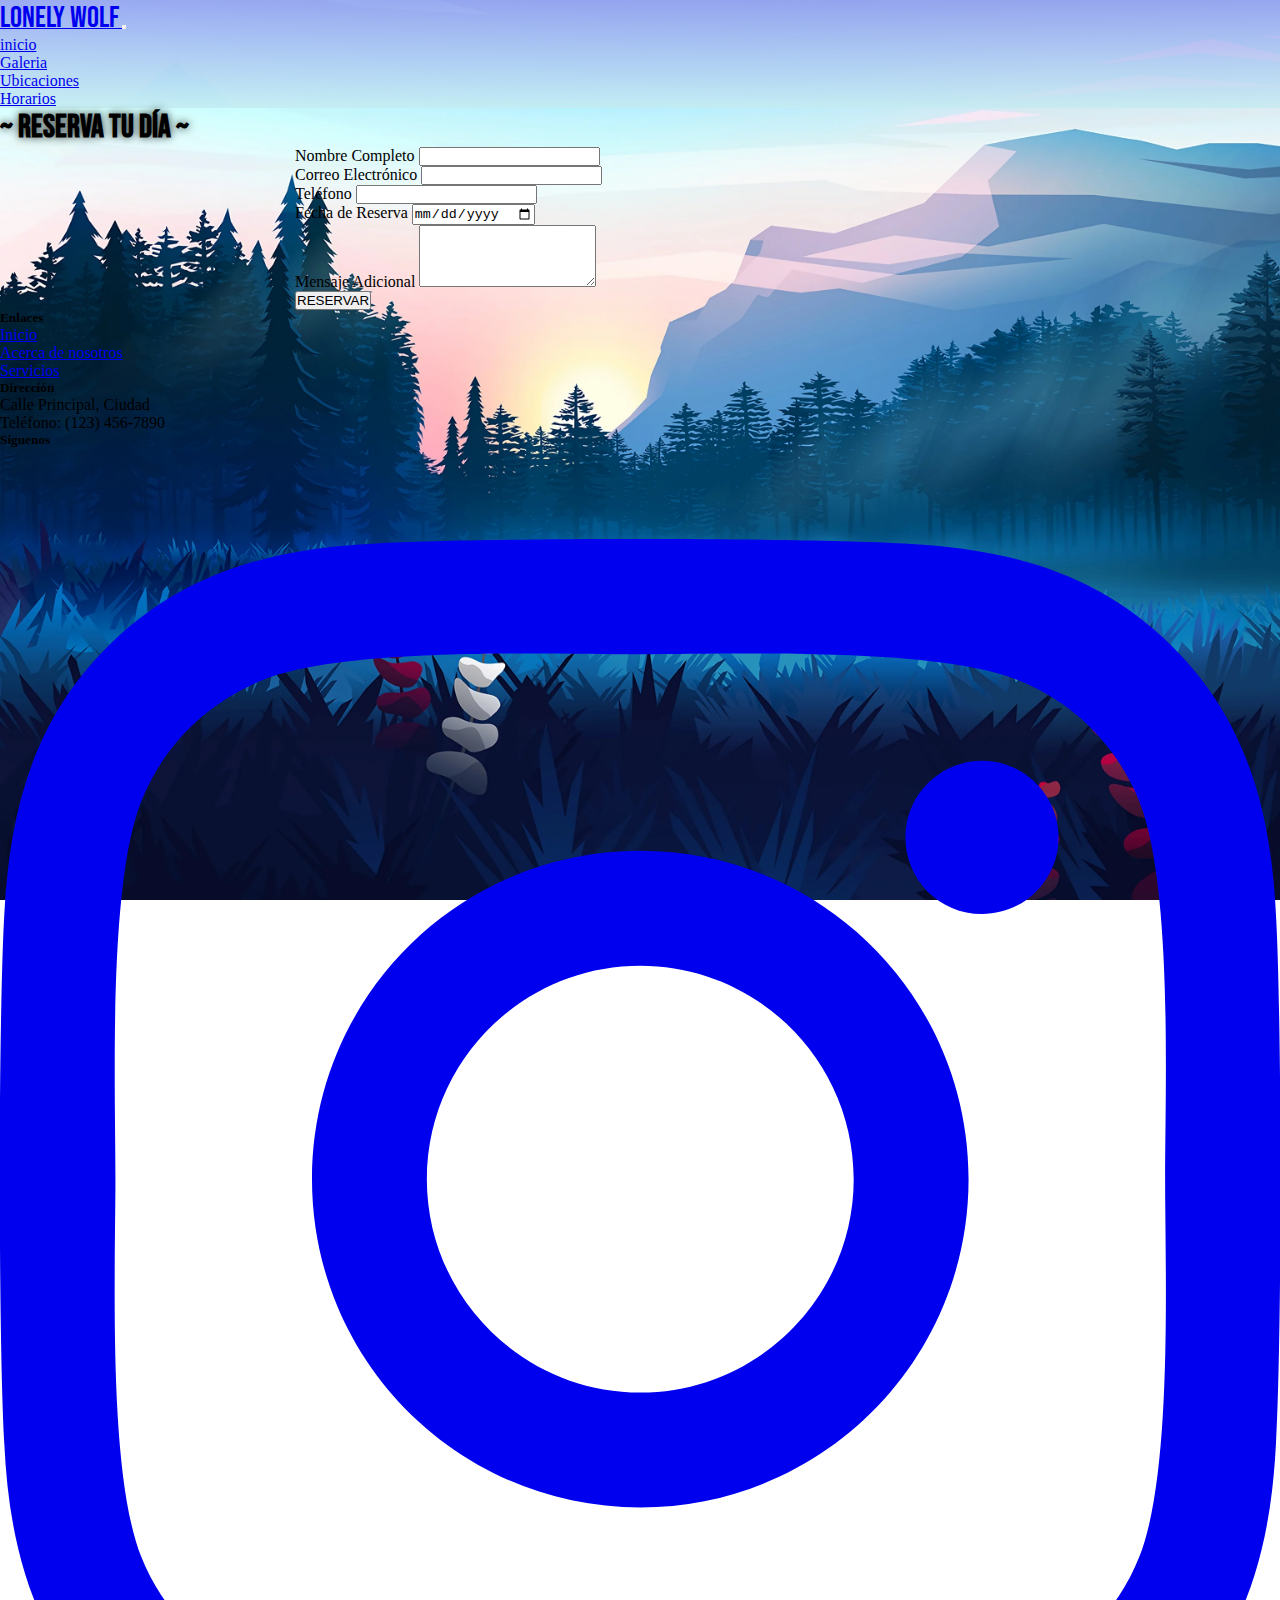
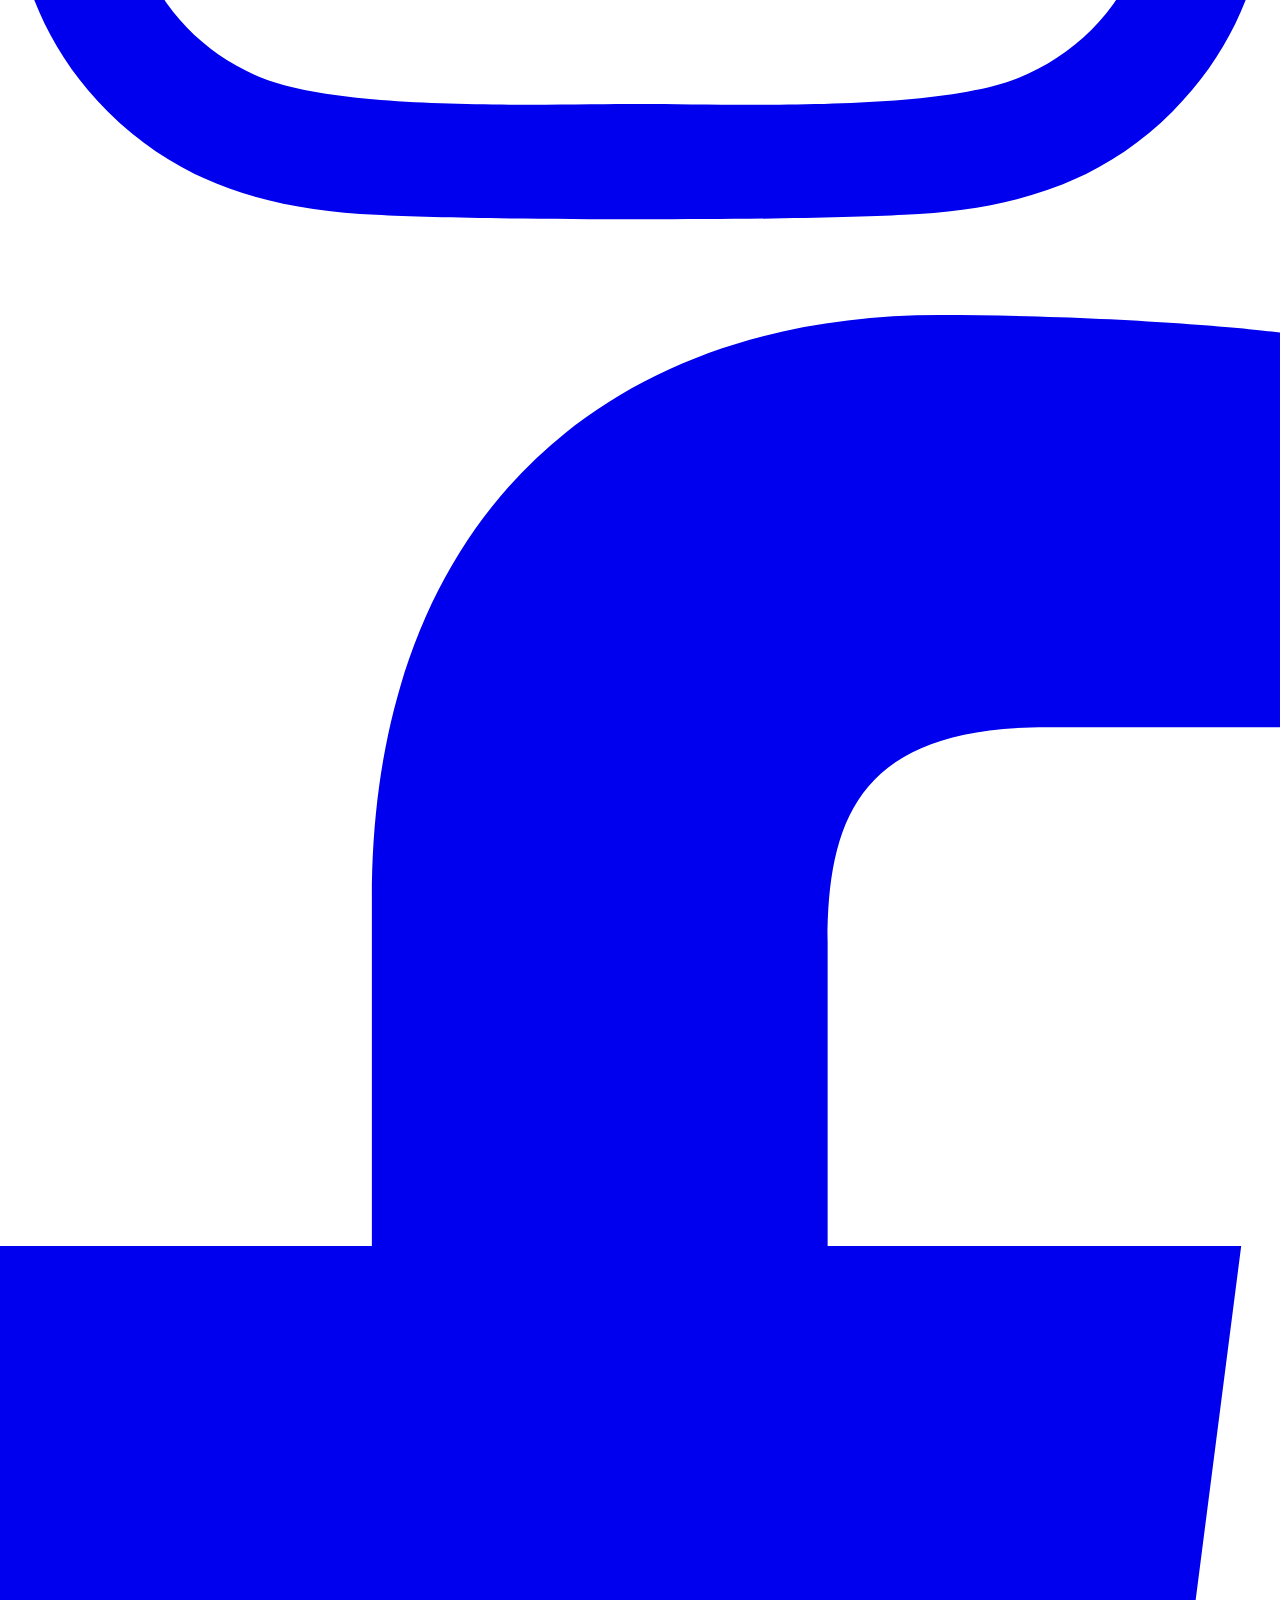
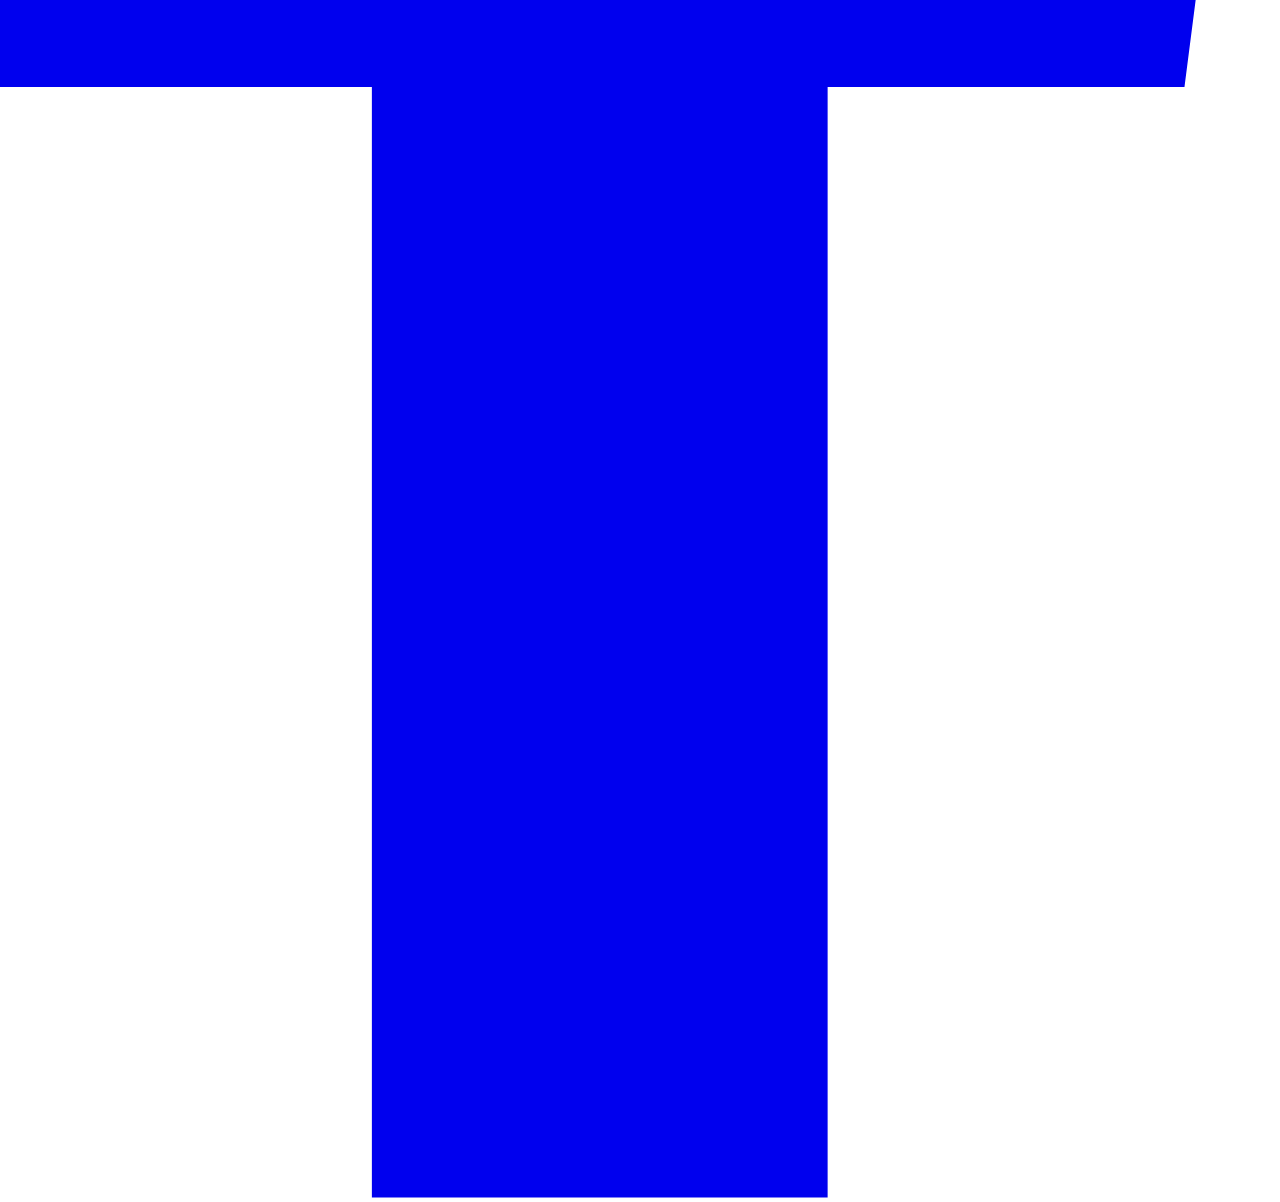
<file: pages/reservas.html>
<!DOCTYPE html>
<html lang="en">
<head>
    <meta charset="UTF-8">
    <meta name="viewport" content="width=device-width, initial-scale=1.0">
    <link href="https://cdn.jsdelivr.net/npm/bootstrap@5.3.1/dist/css/bootstrap.min.css" rel="stylesheet" integrity="sha384-4bw+/aepP/YC94hEpVNVgiZdgIC5+VKNBQNGCHeKRQN+PtmoHDEXuppvnDJzQIu9" crossorigin="anonymous">
    <link rel="stylesheet" href="../style.css">
    <title>reservas</title>

</head>
<body>
    <body>
        <header id="header" class="site-header header--sticky header--not-sticked site-header--absolute">
            <nav class="navbar navbar-expand-md">
                <div class="container-fluid">
                    <!--icono-->
                    <a class="navbar-brand" href="../index.html">
                        
                        <span class="text-primary">Lonely Wolf</span>
                    </a>
    
                    <!-- boton del menu -->
                    <button class="navbar-toggler" type="button" data-bs-toggle="collapse" data-bs-target="#menu" aria-controls="navbarSupportedContent" aria-expanded="false" aria-label="Toggle navigation">
                        <span class="navbar-toggler-icon"></span>
                    </button>
    
                    <!--elementos del menu colapsado-->
                    <div class="collapse navbar-collapse justify-content-end" id="menu">
                        <ul class="navbar-nav">
                            <li class="nav-item">
                                <a class="nav-link" href="../index.html">inicio</a>
                            </li>
                            <li class="nav-item">
                                <a class="nav-link" href="./galeria.html">Galeria</a>
                            </li>
                            <li class="nav-item">
                                <a class="nav-link" href="./ubicaciones.html">Ubicaciones</a>
                            </li>
                            <li class="nav-item">
                                <a class="nav-link" href="./horarios.html">Horarios</a>
                            </li>
                        </ul>
                    </div>
                </div>
            </nav>
    
            <h1 class="text-center first-title pt-2">~ Reserva tu Día ~</h1>
        </header>

        <main>
            <div class="container formulario">
                <form action="#" method="POST">
                    <div class="mb-3">
                        <label for="nombre" class="form-label">Nombre Completo</label>
                        <input type="text" id="nombre" name="nombre" class="form-control" required>
                    </div>
    
                    <div class="mb-3">
                        <label for="correo" class="form-label">Correo Electrónico</label>
                        <input type="email" id="correo" name="correo" class="form-control" required>
                    </div>
    
                    <div class="mb-3">
                        <label for="telefono" class="form-label">Teléfono</label>
                        <input type="tel" id="telefono" name="telefono" class="form-control" required>
                    </div>
    
                    <div class="mb-3">
                        <label for="fecha" class="form-label">Fecha de Reserva</label>
                        <input type="date" id="fecha" name="fecha" class="form-control" required>
                    </div>
    
                    <div class="mb-3">
                        <label for="mensaje" class="form-label">Mensaje Adicional</label>
                        <textarea id="mensaje" name="mensaje" class="form-control" rows="4"></textarea>
                    </div>
    
                    <div class="botonreservas py-4">
                        <input type="submit" value="RESERVAR" class="btn btn-primary">
                    </div>
                </form>
            </div>
        </main>

        <footer class="bg-dark text-white text-center py-4">
            <div class="container">
                <div class="row">
                    <div class="col-md-4">
                        <h5>Enlaces</h5>
                        <ul class="list-unstyled">
                            <li><a href="#">Inicio</a></li>
                            <li><a href="#">Acerca de nosotros</a></li>
                            <li><a href="#">Servicios</a></li>
                        </ul>
                    </div>
                    <div class="col-md-4">
                        <h5>Dirección</h5>
                        <p>Calle Principal, Ciudad</p>
                        <p>Teléfono: (123) 456-7890</p>
                    </div>
                    <div class="col-md-4">
                        <h5>Síguenos</h5>
                        <a href="https://instagram.com/" title="Instagram" target="_blank">
                        <svg class="svg-inline--fa fa-instagram fa-w-14 ig" aria-hidden="true" data-prefix="fab" data-icon="instagram" role="img" xmlns="http://www.w3.org/2000/svg" viewBox="0 0 448 512" data-fa-i2svg=""><path fill="currentColor" d="M224.1 141c-63.6 0-114.9 51.3-114.9 114.9s51.3 114.9 114.9 114.9S339 319.5 339 255.9 287.7 141 224.1 141zm0 189.6c-41.1 0-74.7-33.5-74.7-74.7s33.5-74.7 74.7-74.7 74.7 33.5 74.7 74.7-33.6 74.7-74.7 74.7zm146.4-194.3c0 14.9-12 26.8-26.8 26.8-14.9 0-26.8-12-26.8-26.8s12-26.8 26.8-26.8 26.8 12 26.8 26.8zm76.1 27.2c-1.7-35.9-9.9-67.7-36.2-93.9-26.2-26.2-58-34.4-93.9-36.2-37-2.1-147.9-2.1-184.9 0-35.8 1.7-67.6 9.9-93.9 36.1s-34.4 58-36.2 93.9c-2.1 37-2.1 147.9 0 184.9 1.7 35.9 9.9 67.7 36.2 93.9s58 34.4 93.9 36.2c37 2.1 147.9 2.1 184.9 0 35.9-1.7 67.7-9.9 93.9-36.2 26.2-26.2 34.4-58 36.2-93.9 2.1-37 2.1-147.8 0-184.8zM398.8 388c-7.8 19.6-22.9 34.7-42.6 42.6-29.5 11.7-99.5 9-132.1 9s-102.7 2.6-132.1-9c-19.6-7.8-34.7-22.9-42.6-42.6-11.7-29.5-9-99.5-9-132.1s-2.6-102.7 9-132.1c7.8-19.6 22.9-34.7 42.6-42.6 29.5-11.7 99.5-9 132.1-9s102.7-2.6 132.1 9c19.6 7.8 34.7 22.9 42.6 42.6 11.7 29.5 9 99.5 9 132.1s2.7 102.7-9 132.1z"></path></svg></a>
                        <a href="https://www.facebook.com/panerarosa/" title="Facebook" target="_blank">
                        <svg class="svg-inline--fa fa-facebook-f fa-w-9 fb" aria-hidden="true" data-prefix="fab" data-icon="facebook-f" role="img" xmlns="http://www.w3.org/2000/svg" viewBox="0 0 264 512" data-fa-i2svg=""><path fill="currentColor" d="M76.7 512V283H0v-91h76.7v-71.7C76.7 42.4 124.3 0 193.8 0c33.3 0 61.9 2.5 70.2 3.6V85h-48.2c-37.8 0-45.1 18-45.1 44.3V192H256l-11.7 91h-73.6v229"></path></svg></a>
                    </div>
                </div>
            </div>
        </footer>

    <script src="https://cdn.jsdelivr.net/npm/bootstrap@5.3.1/dist/js/bootstrap.bundle.min.js" integrity="sha384-HwwvtgBNo3bZJJLYd8oVXjrBZt8cqVSpeBNS5n7C8IVInixGAoxmnlMuBnhbgrkm" crossorigin="anonymous"></script>
</body>
</html>
</file>
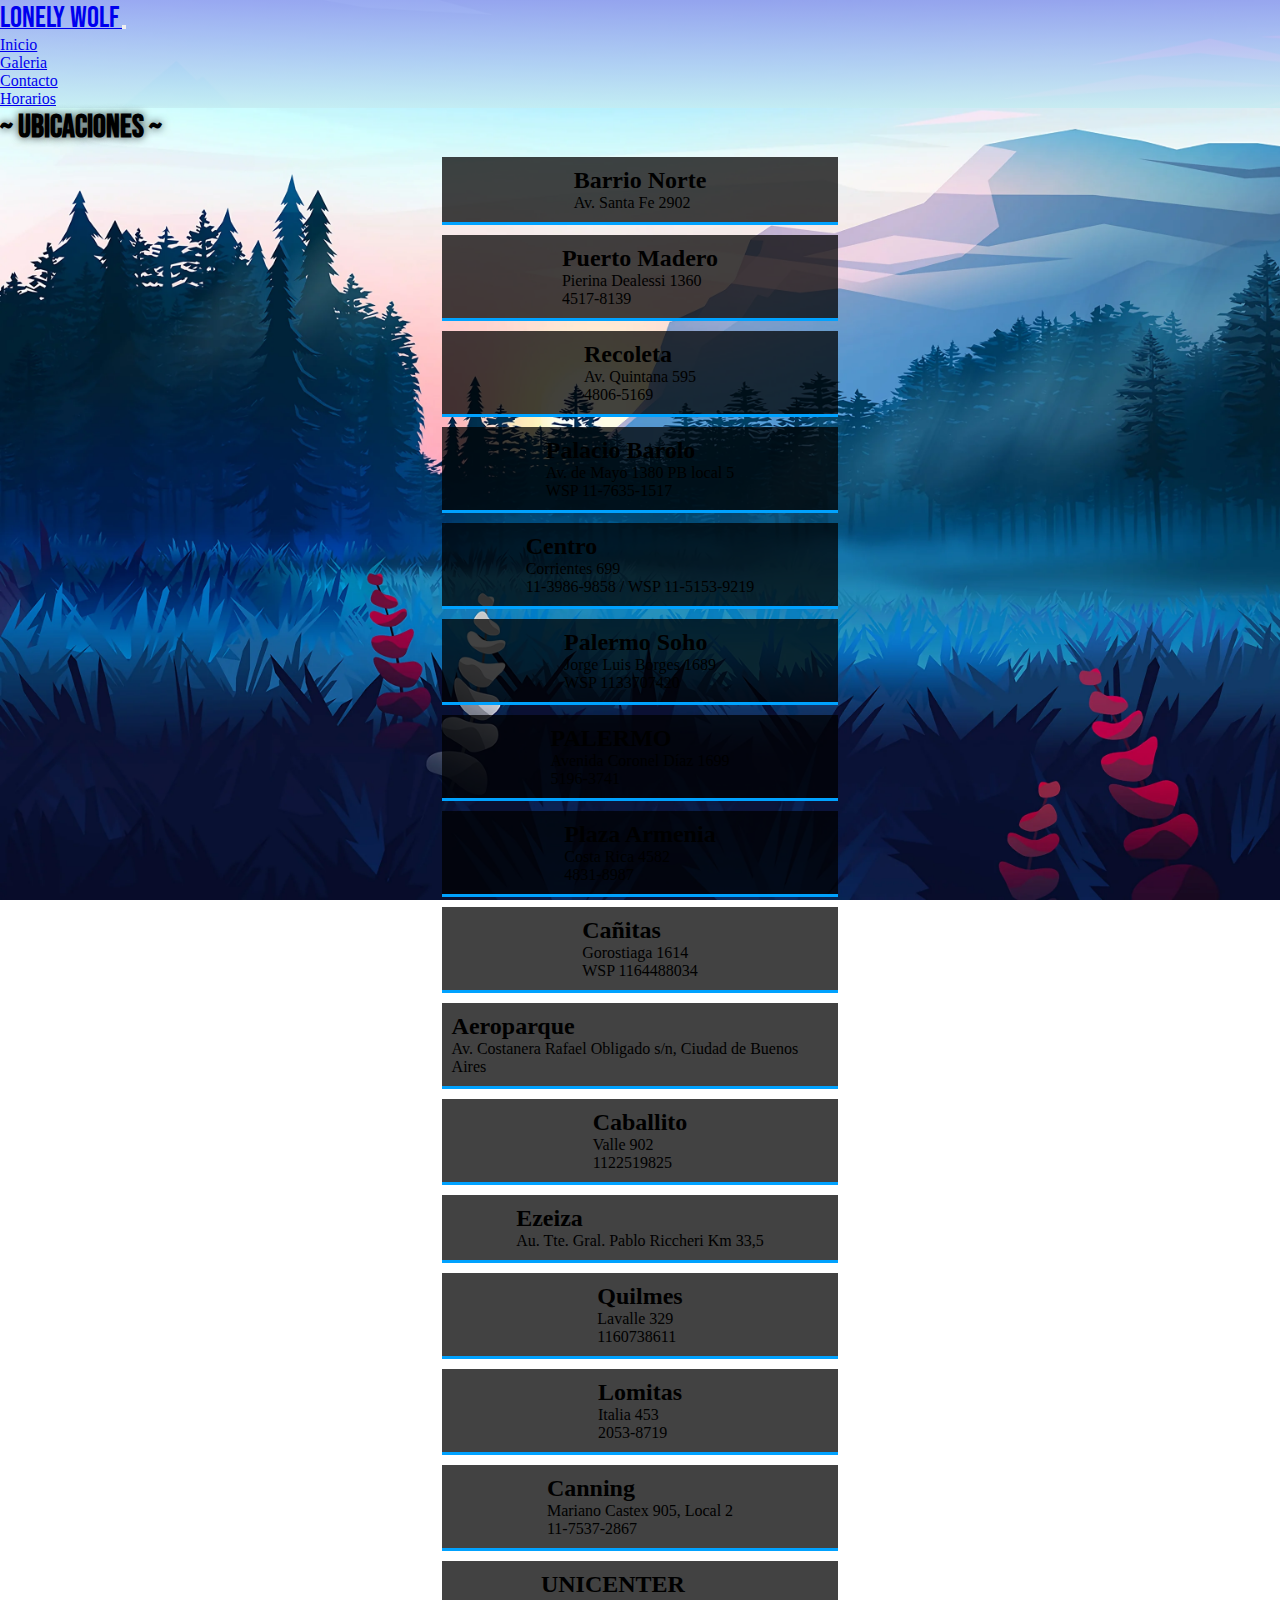
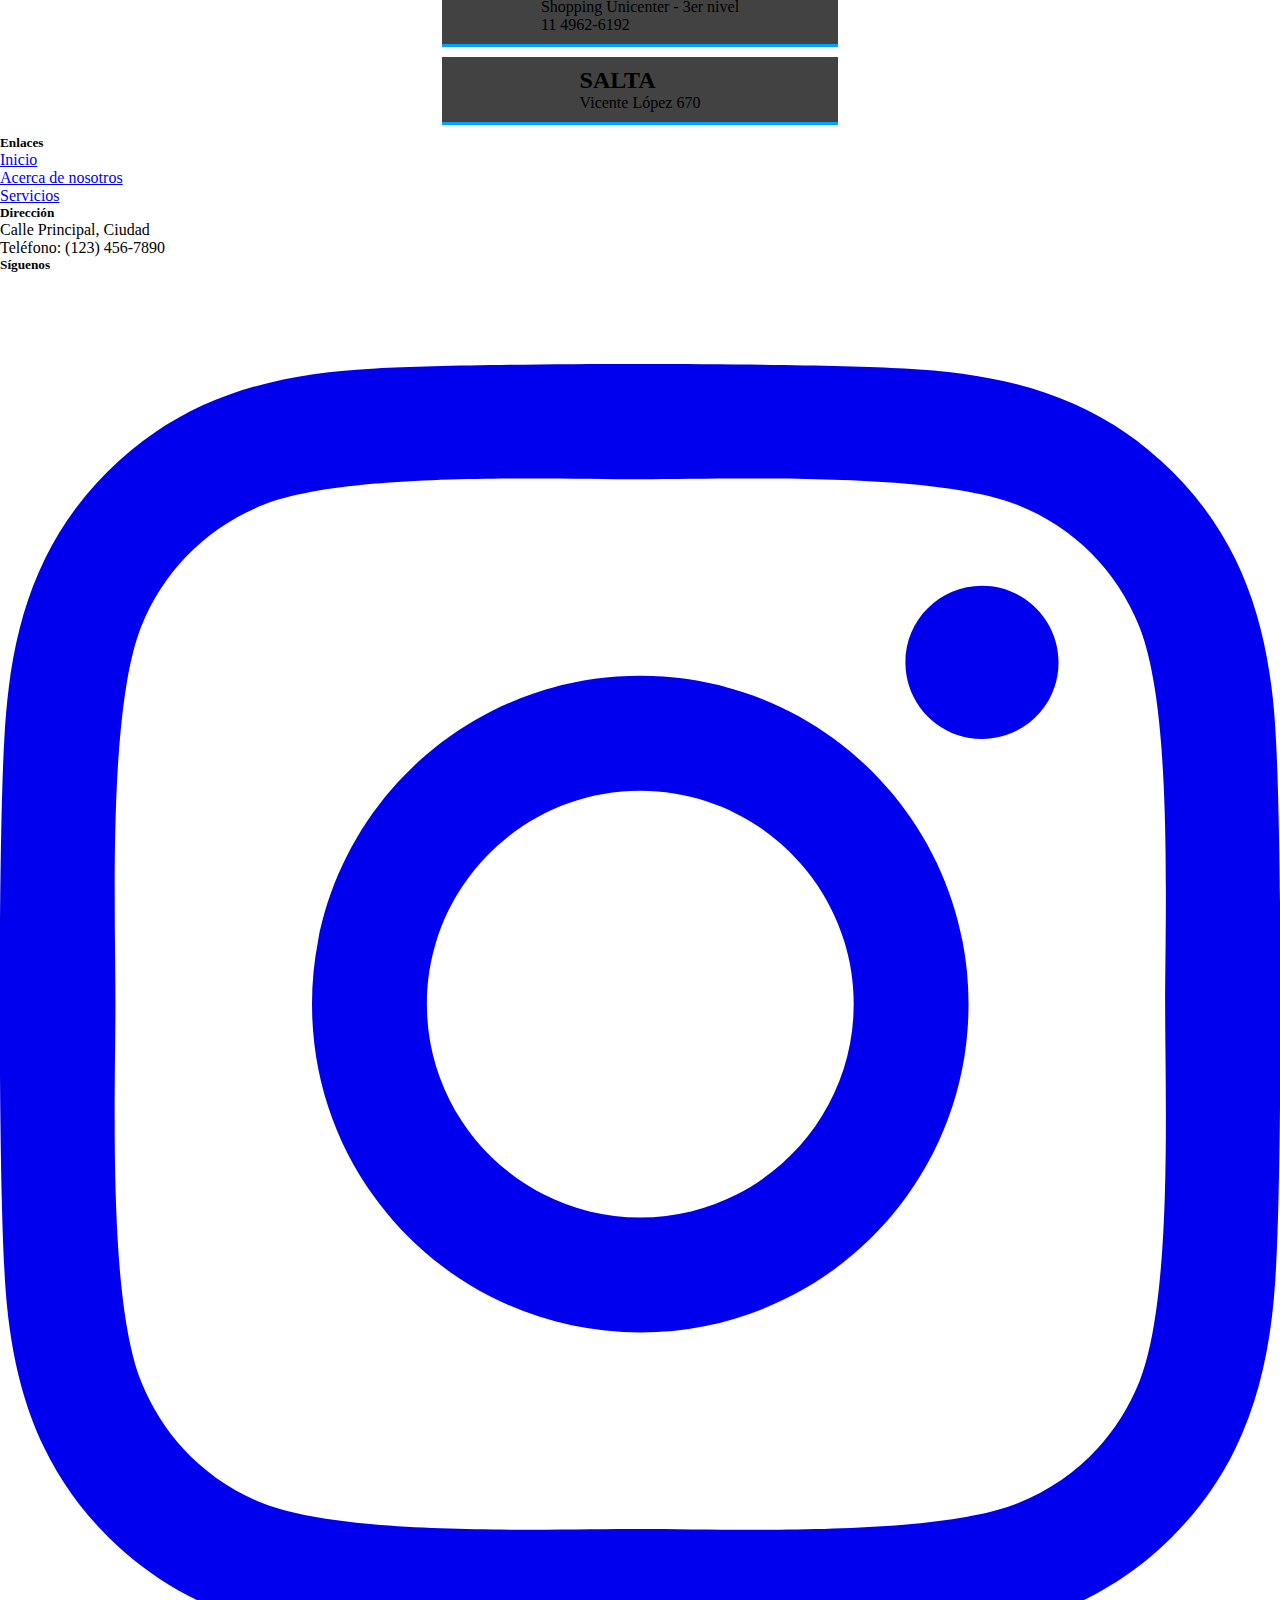
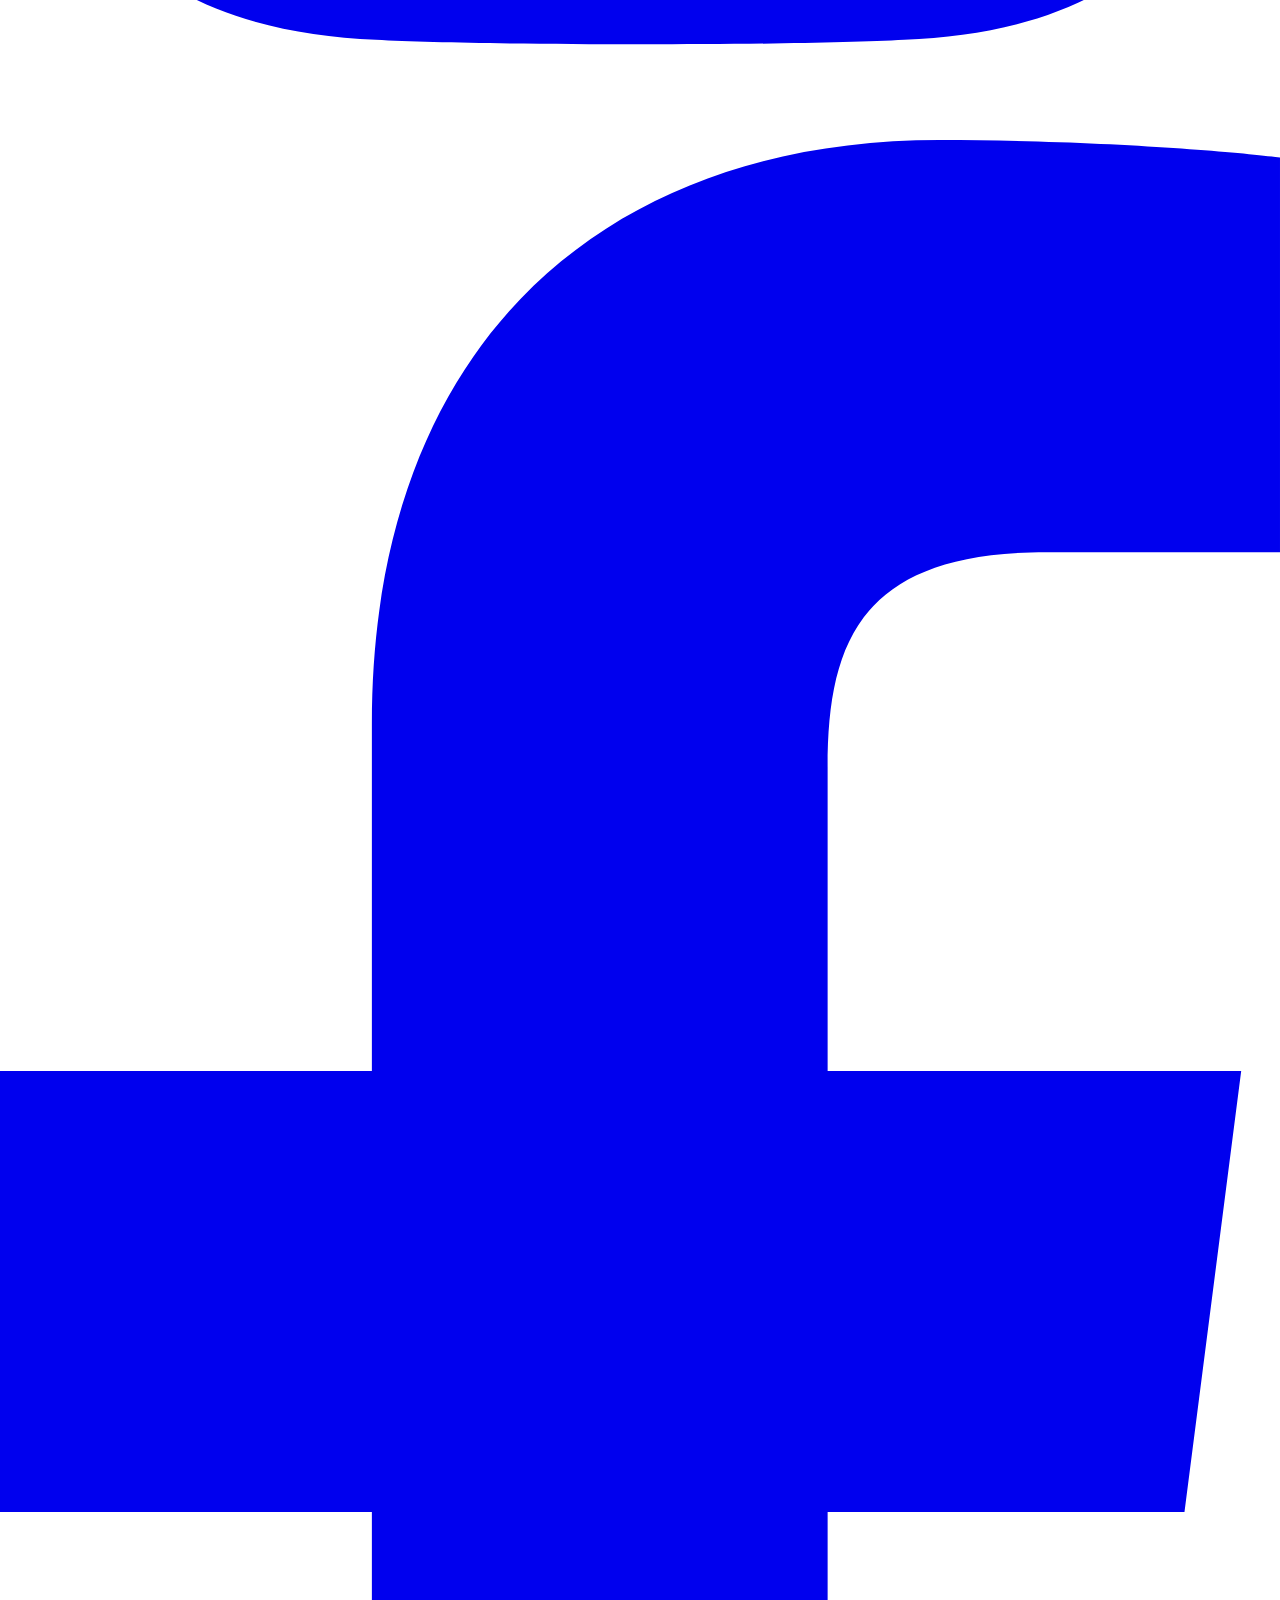
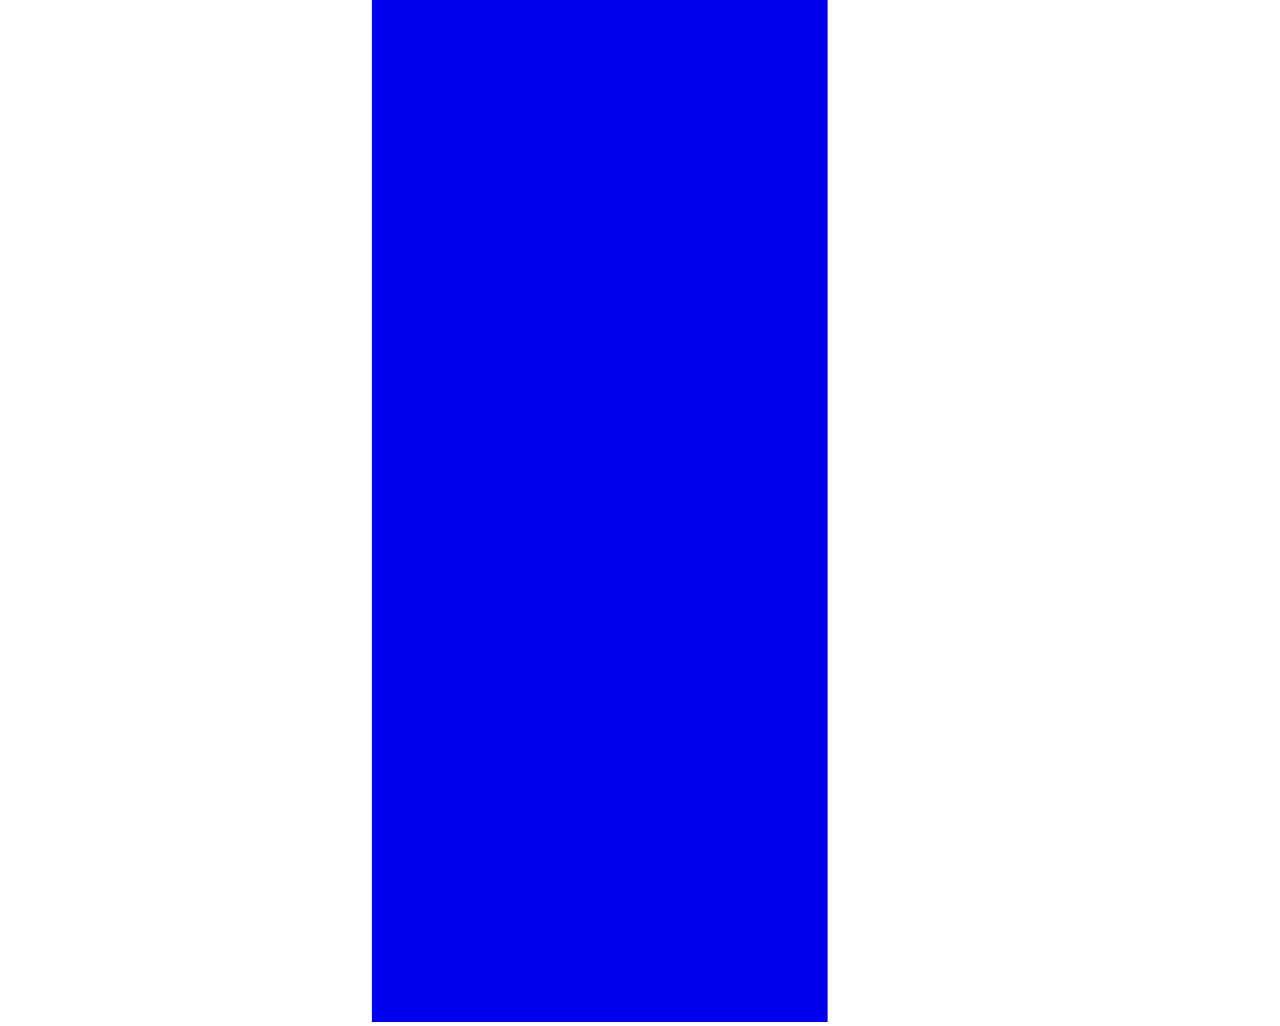
<file: pages/ubicaciones.html>
<!DOCTYPE html>
<html lang="en">
<head>
    <meta charset="UTF-8">
    <meta name="viewport" content="width=device-width, initial-scale=1.0">
    <link href="https://cdn.jsdelivr.net/npm/bootstrap@5.3.1/dist/css/bootstrap.min.css" rel="stylesheet" integrity="sha384-4bw+/aepP/YC94hEpVNVgiZdgIC5+VKNBQNGCHeKRQN+PtmoHDEXuppvnDJzQIu9" crossorigin="anonymous">
    <link rel="stylesheet" href="../style.css">
    <title>ubicaciones</title>
</head>
<body>
    <header id="header" class="site-header header--sticky header--not-sticked site-header--absolute">
        <nav class="navbar navbar-expand-md">
            <div class="container-fluid">
                <!--icono-->
                <a class="navbar-brand" href="../index.html">
                    
                    <span class="text-primary">Lonely Wolf</span>
                </a>

                <!-- boton del menu -->
                <button class="navbar-toggler" type="button" data-bs-toggle="collapse" data-bs-target="#menu" aria-controls="navbarSupportedContent" aria-expanded="false" aria-label="Toggle navigation">
                    <span class="navbar-toggler-icon"></span>
                </button>

                <!--elementos del menu colapsado-->
                <div class="collapse navbar-collapse justify-content-end" id="menu">
                    <ul class="navbar-nav">
                        <li class="nav-item">
                            <a class="nav-link" href="../index.html">Inicio</a>
                        </li>
                        <li class="nav-item">
                            <a class="nav-link" href="./galeria.html">Galeria</a>
                        </li>
                        <li class="nav-item">
                            <a class="nav-link" href="./reservas.html">Contacto</a>
                        </li>
                        <li class="nav-item">
                            <a class="nav-link" href="../pages/horarios.html">Horarios</a>
                        </li>
                    </ul>
                </div>
            </div>
        </nav>

        <h1 class="text-center first-title pt-2">~ UBICACIONES ~</h1>
    </header>

    <main>
        <div class="row">
            <div class="col-md-4 col-sm-6 mb-4 ubicaciones-page3">
                <div class="col-wrapper">
                    <div class="txt-center">
                        <h2 class="title-block__title--reservation text-light">Barrio Norte</h2>
                        <p class="text-light">Av. Santa Fe 2902				        							        							        			</p>
                    </div>
                </div>
            </div>

            <div class="col-md-4 col-sm-6 mb-4 ubicaciones-page3">
                <div class="col-wrapper">
                    <div class="title-block txt-center">
                        <h2 class="title-block__title--reservation text-light">Puerto Madero</h2>
                        <p class="text-light">Pierina Dealessi 1360<br>4517-8139<br></p>
                    </div>
                </div>
            </div>

            <div class="col-md-4 col-sm-6 mb-4 ubicaciones-page3">
                <div class="col-wrapper">
                    <div class="title-block txt-center">
                         <h2 class="title-block__title--reservation text-light">Recoleta</h2>
                         <p class="text-light">Av. Quintana 595<br>4806-5169<br></p>
                    </div>
                </div>
            </div>

            <div class="col-md-4 col-sm-6 mb-4 ubicaciones-page3">
                <div class="col-wrapper">
                    <div class="title-block txt-center">
                        <h2 class="title-block__title--reservation text-light">Palacio Barolo</h2>
                        <p class="text-light">Av. de Mayo 1380 PB local 5<br>WSP 11-7635-1517</p>
                    </div>
                </div>
            </div>

            <div class="col-md-4 col-sm-6 mb-4 ubicaciones-page3">
                <div class="col-wrapper">
                    <div class="title-block txt-center">
                        <h2 class="title-block__title--reservation text-light">Centro</h2>
                        <p class="text-light">Corrientes 699<br>11-3986-9858 / WSP 11-5153-9219<br></p>
                    </div>
                </div>
            </div>

            <div class="col-md-4 col-sm-6 mb-4 ubicaciones-page3">
                <div class="col-wrapper">
                    <div class="title-block txt-center">
                        <h2 class="title-block__title--reservation text-light">Palermo Soho</h2>
                        <p class="text-light">Jorge Luis Borges 1689<br>WSP 1133707420<br></p>
                    </div>
                </div>
            </div>

            <div class="col-md-4 col-sm-6 mb-4 ubicaciones-page3">
                <div class="col-wrapper">
                    <div class="title-block txt-center">
                        <h2 class="title-block__title--reservation text-light">PALERMO</h2>
                        <p class="text-light">Avenida Coronel Díaz 1699<br>5196-3741<br></p>
                    </div>
                </div>
            </div>

            <div class="col-md-4 col-sm-6 mb-4 ubicaciones-page3">
                <div class="col-wrapper">
                     <div class="title-block txt-center">
                        <h2 class="title-block__title--reservation text-light">Plaza Armenia</h2>
                        <p class="text-light">Costa Rica 4582<br>4831-8987<br></p>
                    </div>
                </div>
            </div>

            <div class="col-md-4 col-sm-6 mb-4 ubicaciones-page3">
                <div class="col-wrapper">
                        <div class="title-block txt-center">
                             <h2 class="title-block__title--reservation text-light">Cañitas</h2>
                             <p class="text-light">Gorostiaga 1614<br>WSP 1164488034<br></p>
                        </div>
                </div>
            </div>

            <div class="col-md-4 col-sm-6 mb-4 ubicaciones-page3">
                <div class="col-wrapper">
                        <div class="title-block txt-center">
                            <h2 class="title-block__title--reservation text-light">Aeroparque</h2>
                            <p class="text-light">Av. Costanera Rafael Obligado s/n, Ciudad de Buenos Aires				        							        							        			</p>
                        </div>
                </div>
            </div>

            <div class="col-md-4 col-sm-6 mb-4 ubicaciones-page3">
                <div class="col-wrapper">
                     <div class="title-block txt-center">
                        <h2 class="title-block__title--reservation text-light">Caballito</h2>
                        <p class="text-light">Valle 902<br>1122519825</p>
                    </div>
                </div>
            </div>

            <div class="col-md-4 col-sm-6 mb-4 ubicaciones-page3">
                <div class="col-wrapper">
                        <div class="title-block txt-center">
                             <h2 class="title-block__title--reservation text-light">Ezeiza </h2>
                             <p class="text-light">Au. Tte. Gral. Pablo Riccheri Km 33,5</p>
                        </div>
                </div>
            </div>

            <div class="col-md-4 col-sm-6 mb-4 ubicaciones-page3">
                <div class="col-wrapper">
                        <div class="title-block txt-center">
                                <h2 class="title-block__title--reservation text-light">Quilmes</h2>
                                <p class="text-light">Lavalle 329<br>1160738611</p>
                        </div>
                </div>
            </div>

            <div class="col-md-4 col-sm-6 mb-4 ubicaciones-page3">
                    <div class="col-wrapper">
                             <div class="title-block txt-center">
                                <h2 class="title-block__title--reservation text-light">Lomitas</h2>
                                <p class="text-light">Italia 453<br>2053-8719				        							        							        			</p>
                            </div>
                    </div>
            </div>

            <div class="col-md-4 col-sm-6 mb-4 ubicaciones-page3">
                <div class="col-wrapper">
                         <div class="title-block txt-center">
                            <h2 class="title-block__title--reservation text-light">Canning</h2>
                            <p class="text-light">Mariano Castex 905, Local 2<br>11-7537-2867<br></p>
                        </div>
                </div>
            </div>

            <div class="col-md-4 col-sm-6 mb-4 ubicaciones-page3">
                <div class="col-wrapper">
                    <div class="title-block txt-center">
                            <h2 class="title-block__title--reservation text-light">UNICENTER</h2>
                            <p class="text-light">Shopping Unicenter - 3er nivel<br>11 4962-6192</p>
                    </div>
                </div>
            </div>

            <div class="col-md-4 col-sm-6 mb-4 ubicaciones-page3">
                <div class="col-wrapper">
                    <div class="title-block txt-center">
                            <h2 class="title-block__title--reservation text-light">SALTA</h2>
                            <p class="text-light">Vicente López 670 				        							        							        			</p>
                    </div>
                </div>
            </div>
        </div> 
    </main>

    <footer class="bg-dark text-white text-center py-4">
        <div class="container">
            <div class="row">
                <div class="col-md-4">
                    <h5>Enlaces</h5>
                    <ul class="list-unstyled">
                        <li><a href="#">Inicio</a></li>
                        <li><a href="#">Acerca de nosotros</a></li>
                        <li><a href="#">Servicios</a></li>
                    </ul>
                </div>
                <div class="col-md-4">
                    <h5>Dirección</h5>
                    <p>Calle Principal, Ciudad</p>
                    <p>Teléfono: (123) 456-7890</p>
                </div>
                <div class="col-md-4">
                    <h5>Síguenos</h5>
                    <a href="https://instagram.com/" title="Instagram" target="_blank">
                    <svg class="svg-inline--fa fa-instagram fa-w-14 ig" aria-hidden="true" data-prefix="fab" data-icon="instagram" role="img" xmlns="http://www.w3.org/2000/svg" viewBox="0 0 448 512" data-fa-i2svg=""><path fill="currentColor" d="M224.1 141c-63.6 0-114.9 51.3-114.9 114.9s51.3 114.9 114.9 114.9S339 319.5 339 255.9 287.7 141 224.1 141zm0 189.6c-41.1 0-74.7-33.5-74.7-74.7s33.5-74.7 74.7-74.7 74.7 33.5 74.7 74.7-33.6 74.7-74.7 74.7zm146.4-194.3c0 14.9-12 26.8-26.8 26.8-14.9 0-26.8-12-26.8-26.8s12-26.8 26.8-26.8 26.8 12 26.8 26.8zm76.1 27.2c-1.7-35.9-9.9-67.7-36.2-93.9-26.2-26.2-58-34.4-93.9-36.2-37-2.1-147.9-2.1-184.9 0-35.8 1.7-67.6 9.9-93.9 36.1s-34.4 58-36.2 93.9c-2.1 37-2.1 147.9 0 184.9 1.7 35.9 9.9 67.7 36.2 93.9s58 34.4 93.9 36.2c37 2.1 147.9 2.1 184.9 0 35.9-1.7 67.7-9.9 93.9-36.2 26.2-26.2 34.4-58 36.2-93.9 2.1-37 2.1-147.8 0-184.8zM398.8 388c-7.8 19.6-22.9 34.7-42.6 42.6-29.5 11.7-99.5 9-132.1 9s-102.7 2.6-132.1-9c-19.6-7.8-34.7-22.9-42.6-42.6-11.7-29.5-9-99.5-9-132.1s-2.6-102.7 9-132.1c7.8-19.6 22.9-34.7 42.6-42.6 29.5-11.7 99.5-9 132.1-9s102.7-2.6 132.1 9c19.6 7.8 34.7 22.9 42.6 42.6 11.7 29.5 9 99.5 9 132.1s2.7 102.7-9 132.1z"></path></svg></a>
                    <a href="https://www.facebook.com/panerarosa/" title="Facebook" target="_blank">
                    <svg class="svg-inline--fa fa-facebook-f fa-w-9 fb" aria-hidden="true" data-prefix="fab" data-icon="facebook-f" role="img" xmlns="http://www.w3.org/2000/svg" viewBox="0 0 264 512" data-fa-i2svg=""><path fill="currentColor" d="M76.7 512V283H0v-91h76.7v-71.7C76.7 42.4 124.3 0 193.8 0c33.3 0 61.9 2.5 70.2 3.6V85h-48.2c-37.8 0-45.1 18-45.1 44.3V192H256l-11.7 91h-73.6v229"></path></svg></a>
                </div>
            </div>
        </div>
    </footer>

    <script src="https://cdn.jsdelivr.net/npm/bootstrap@5.3.1/dist/js/bootstrap.bundle.min.js" integrity="sha384-HwwvtgBNo3bZJJLYd8oVXjrBZt8cqVSpeBNS5n7C8IVInixGAoxmnlMuBnhbgrkm" crossorigin="anonymous"></script>
</body>
</html>
</file>
<file: style.css>
@charset "UTF-8";
@import url("https://fonts.googleapis.com/css2?family=Montserrat:wght@600&display=swap");
@import url("https://fonts.googleapis.com/css2?family=REM:wght@200&display=swap");
@import url("https://fonts.googleapis.com/css2?family=Montserrat+Alternates&display=swap");
@import url("https://fonts.googleapis.com/css2?family=Bebas+Neue&family=Montserrat:wght@200&family=REM:wght@200&display=swap");
* {
  margin: 0;
  padding: 0;
  box-sizing: border-box;
}

body {
  background-image: url("img/paisaje-de-montanas-en-el-bosque-diseno-minimalista-6345.jpg") !important;
  background-size: cover;
  background-repeat: no-repeat;
  background-attachment: fixed;
}

.navbar {
  background: linear-gradient(rgba(156, 161, 241, 0.8), rgba(197, 236, 241, 0.8));
}

.navbar-brand {
  font-family: "Bebas Neue", sans-serif;
}

.navbar-nav .nav-item {
  margin-right: 15px;
}

.navbar-nav li:hover {
  transform: scale(1.1);
}

.navbar-nav li a:hover {
  color: rgb(42, 92, 255);
}

#header {
  background-image: url("img/paisaje-de-montanas-en-el-bosque-diseno-minimalista-6345.jpg");
  background-size: cover;
  background-repeat: no-repeat;
  background-attachment: fixed;
  padding: 0 0 0 0;
  justify-content: center;
  align-items: center;
}

.index-main {
  background-image: url("img/fondo.jpg");
  background-size: cover;
  background-repeat: no-repeat;
  background-attachment: fixed;
}

.text-primary {
  font-size: 30px;
}

.first-title, .slogan, .galeria-text {
  font-family: "Bebas Neue", sans-serif;
  text-shadow: 0 0 8px rgba(0, 0, 0, 0.8);
}

.container-first-photo {
  display: flex;
  justify-content: center;
  align-items: center;
}

.photo-lonely-wolf {
  border-radius: 20px;
  padding: 5px;
  max-height: 250px;
  max-width: 250px;
}

.descripcion {
  font-family: "Montserrat Alternates", sans-serif;
}

.desc-1 {
  color: #ffffff;
  text-shadow: 0 0 8px rgba(0, 0, 0, 0.8);
}

.photo-shine {
  border-radius: 10%;
}

.ubicaciones-page3 {
  border-bottom: 3px solid #00a2ff;
  padding: 10px;
  background-color: rgba(0, 0, 0, 0.7411764706);
  margin: 10px auto;
  max-width: 31%;
  margin-bottom: 10px !important;
  display: flex;
  justify-content: center;
  align-items: center;
  flex-wrap: wrap;
}

.row {
  margin-right: 0;
  margin-left: 0;
}

.formulario {
  max-width: 720px;
  width: 100%;
  padding-right: 15px;
  padding-left: 15px;
  margin-right: auto;
  margin-left: auto;
}

@keyframes moveImage {
  0% {
    transform: translate(0, 0);
  }
  25% {
    transform: translate(5px, 5px);
  }
  50% {
    transform: translate(0, 0);
  }
  75% {
    transform: translate(-5px, -5px);
  }
  100% {
    transform: translate(0, 0);
  }
}
.container-first-photo {
  animation: moveImage 5s ease infinite; /* Ajusta la duración y el efecto según tus preferencias */
}

.carousel-item{
  height: 1000px;
}

.horarios-atencion-info{
  font-family: "Bebas Neue", sans-serif;
  font-size: 20px;
}
/*# sourceMappingURL=style.css.map */
</file>
